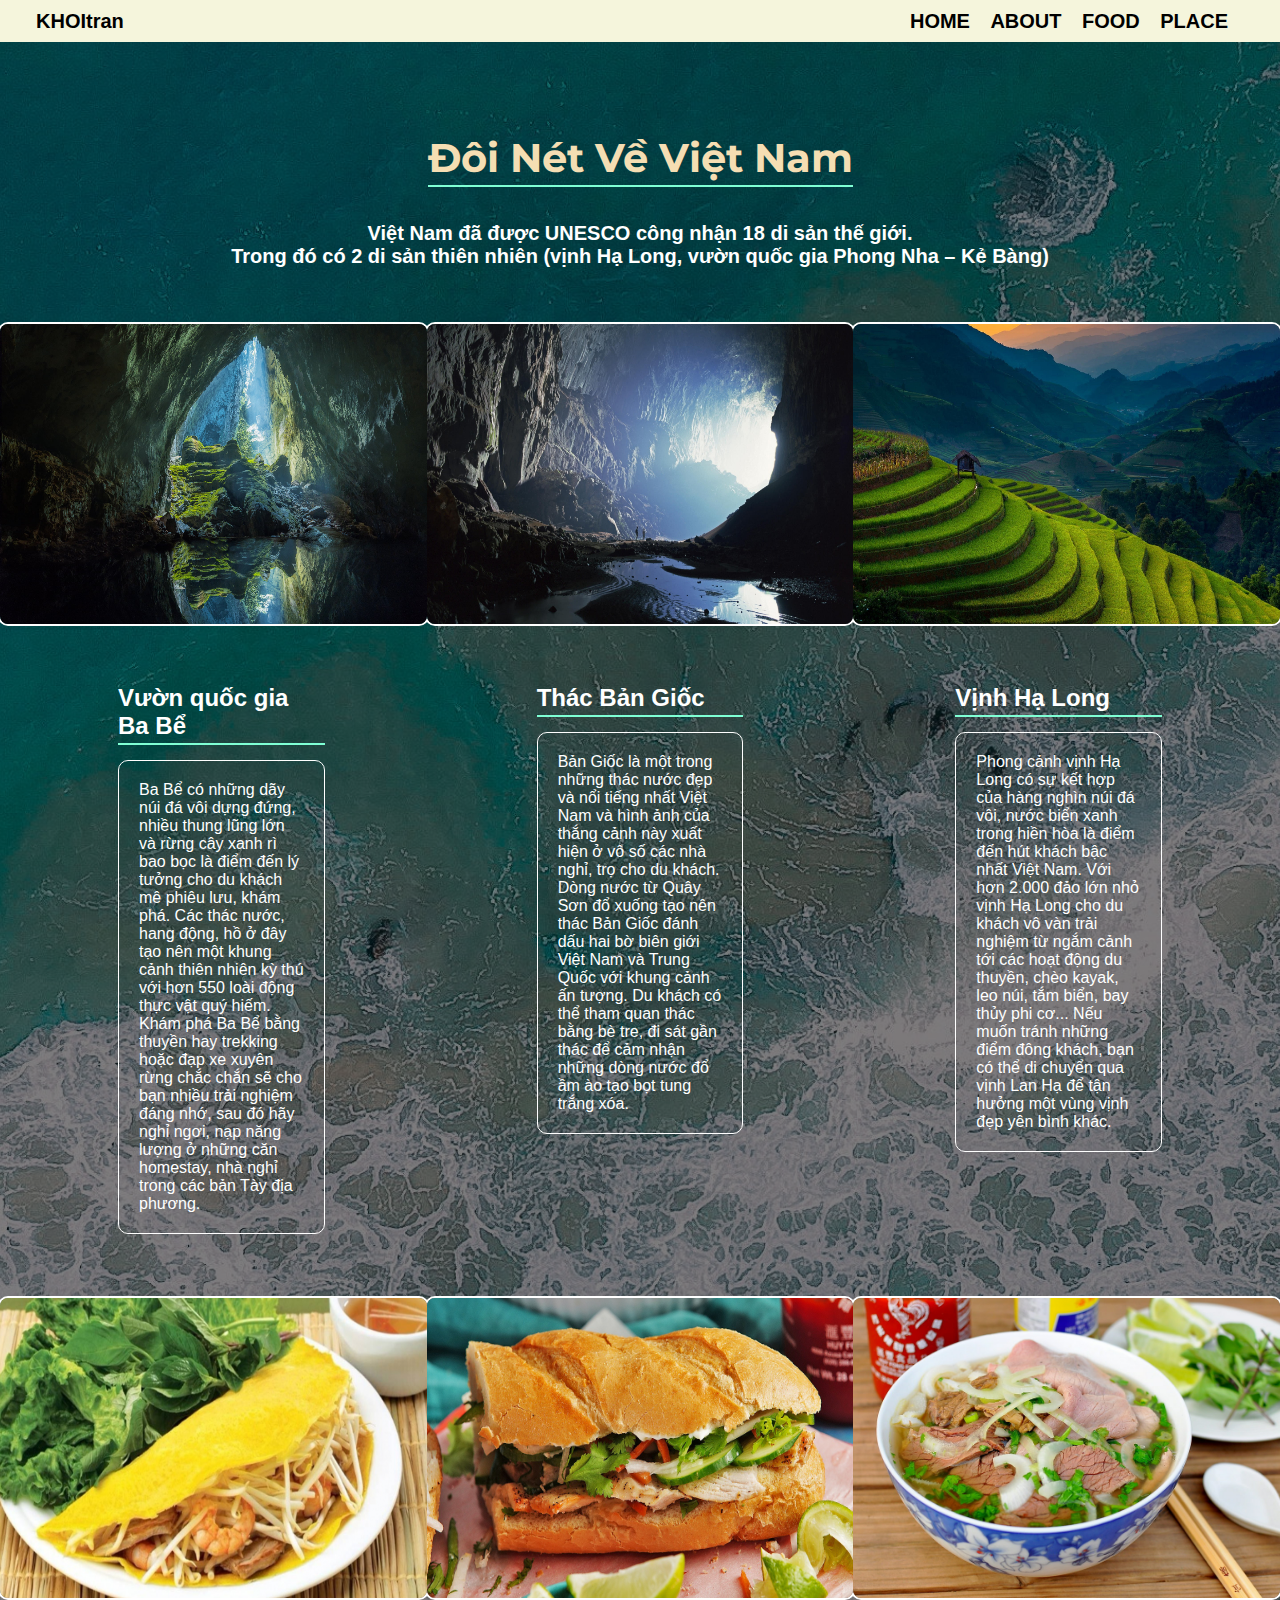
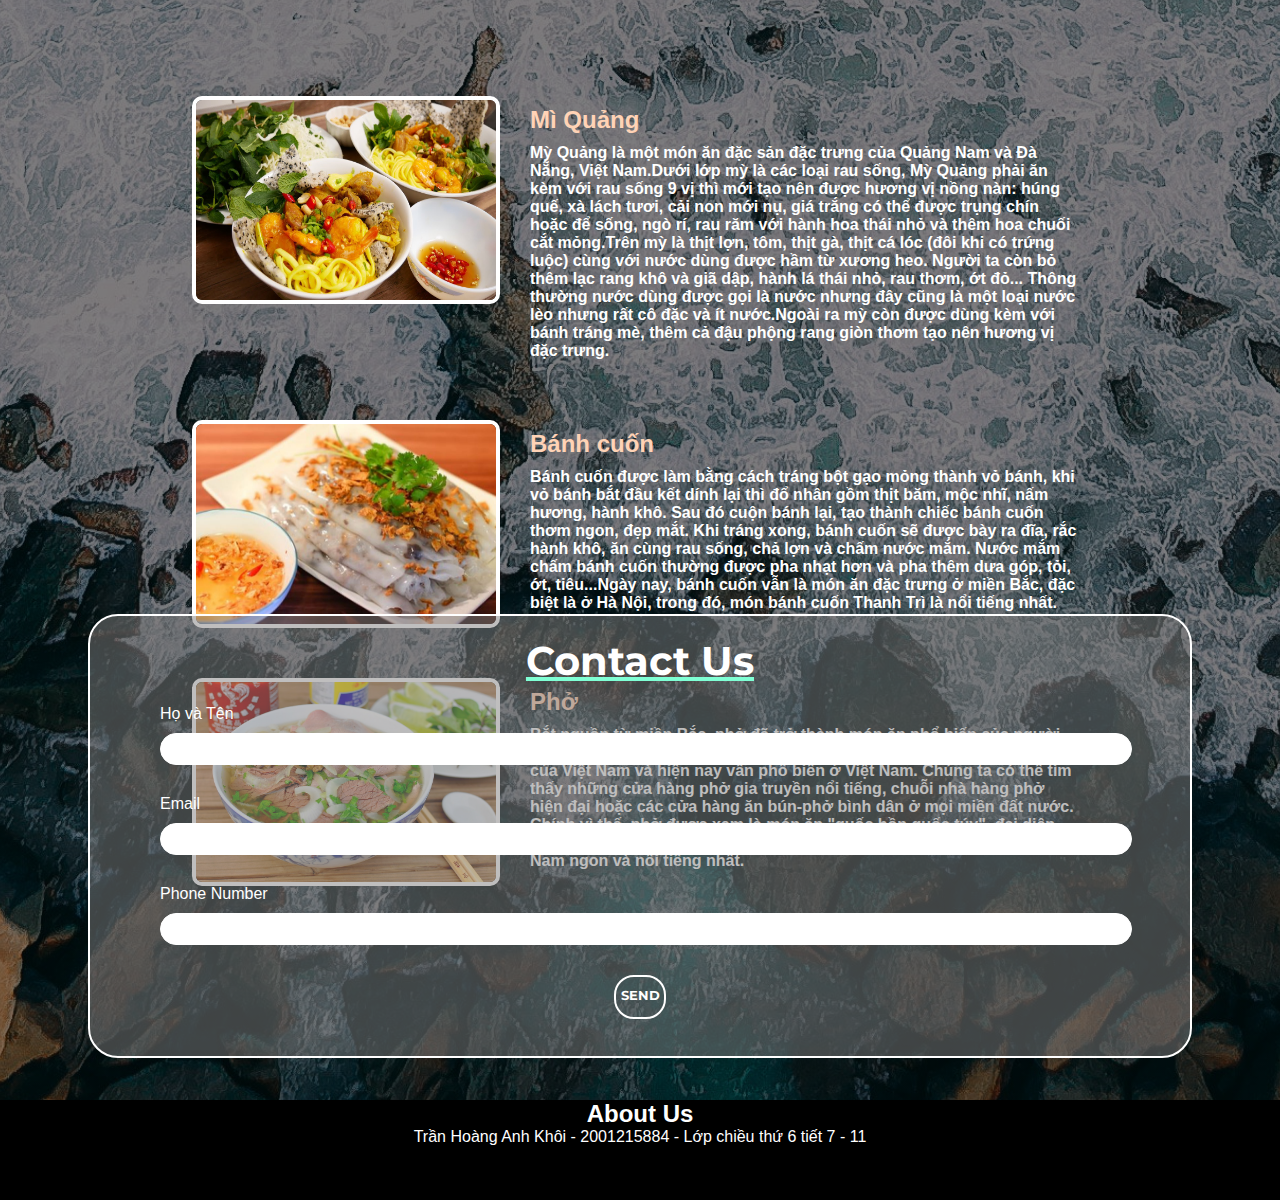
<file: index.html>
<!doctype html>
<html>
<head>
<meta charset="utf-8">
<title>Trang chủ Khôi Trần</title>
	<link rel="stylesheet" href="style.css">
	<meta name="viewport" content="width=device-width, initial-scale=1.0">
</head>
<body>
	<div class="header">
		<ul class="logo-list">
			<li class="logo-item">KHOItran</li>
		</ul>
		<ul class="logo-list">
			<li class="logo-item"><a href="index.html"> HOME</a></li>
			<li class="logo-item"><a href="about.html"> ABOUT</a></li>
			<li class="logo-item"><a href="food.html"> FOOD</a></li>
			<li class="logo-item"><a href="place.html">PLACE</a></li>
		</ul>
	</div>
	<div class="banner">
		<h1 class="banner-item">Đôi Nét Về Việt Nam</h1>
	</div>
	<div class="introduce">
		<p class="introduce-item">Việt Nam đã được UNESCO công nhận 18 di sản thế giới.<br> Trong đó có 2 di sản thiên nhiên (vịnh Hạ Long, vườn quốc gia Phong Nha – Kẻ Bàng)</p>
	</div>
	<div class="slideshow">
			<div class="anh1">
			<img class="anh1-item" src="img/wallpaperflare.com_wallpaper (3).jpg" alt="">
			<img class="anh1-item" src="img/wallpaperflare.com_wallpaper (4).jpg" alt="">
			<img class="anh1-item" src="img/wallpaperflare.com_wallpaper (5).jpg" alt="">
		</div>
		<div class="anh2">
			<img class="anh2-item" src="img/wallpaperflare.com_wallpaper (6).jpg" alt="">
			<img class="anh2-item" src="img/wallpaperflare.com_wallpaper (7).jpg" alt="">
			<img class="anh2-item" src="img/wallpaperflare.com_wallpaper (8).jpg" alt="">
		</div>
		<div class="anh3">
			<img class="anh3-item" src="img/wallpaperflare.com_wallpaper (9).jpg" alt="">
			<img class="anh3-item" src="img/wallpaperflare.com_wallpaper (10).jpg" alt="">
			<img class="anh3-item" src="img/wallpaperflare.com_wallpaper (11).jpg" alt="">
		</div>
		</div>
	<div class="content">
	<div class="content1 item">
		<a href="BaBe.html"><h2>
		Vườn quốc gia Ba Bể
		</h2></a>
		<p><span></span>
			Ba Bể có những dãy núi đá vôi dựng đứng, nhiều thung lũng lớn và rừng cây xanh rì bao bọc là điểm đến lý tưởng cho du khách mê phiêu lưu, khám phá. Các thác nước, hang động, hồ ở đây tạo nên một khung cảnh thiên nhiên kỳ thú với hơn 550 loài động thực vật quý hiếm. Khám phá Ba Bể bằng thuyền hay trekking hoặc đạp xe xuyên rừng chắc chắn sẽ cho bạn nhiều trải nghiệm đáng nhớ, sau đó hãy nghỉ ngơi, nạp năng lượng ở những căn homestay, nhà nghỉ trong các bản Tày địa phương.
		</p>
	</div>
		<div class="content2 item">
		<a href="ThacBanGioc.html"><h2>
		Thác Bản Giốc
		</h2></a>
		<p><span></span>
			Bản Giốc là một trong những thác nước đẹp và nổi tiếng nhất Việt Nam và hình ảnh của thắng cảnh này xuất hiện ở vô số các nhà nghỉ, trọ cho du khách. Dòng nước từ Quây Sơn đổ xuống tạo nên thác Bản Giốc đánh dấu hai bờ biên giới Việt Nam và Trung Quốc với khung cảnh ấn tượng. Du khách có thể tham quan thác bằng bè tre, đi sát gần thác để cảm nhận những dòng nước đổ ầm ào tạo bọt tung trắng xóa.
		</p>
	</div>
		<div class="content3 item">
		<a href="VinhHaLong.html"><h2>
		Vịnh Hạ Long
		</h2></a>
		<p><span></span>
			Phong cảnh vịnh Hạ Long có sự kết hợp của hàng nghìn núi đá vôi, nước biển xanh trong hiền hòa là điểm đến hút khách bậc nhất Việt Nam. Với hơn 2.000 đảo lớn nhỏ vịnh Hạ Long cho du khách vô vàn trải nghiệm từ ngắm cảnh tới các hoạt động du thuyền, chèo kayak, leo núi, tắm biển, bay thủy phi cơ... Nếu muốn tránh những điểm đông khách, bạn có thể di chuyển qua vịnh Lan Hạ để tận hưởng một vùng vịnh đẹp yên bình khác.
		</p>
	</div>
	</div>
	<div class="slideshow2">
			<div class="anhF1">
			<img class="anhF1-item" src="img/banh-xeo-avt-1536054575-126-width640height480_schema_article.jpg" alt="">
			<img class="anhF1-item" src="img/b39e88067b542c08732263f9f91cecca-3-1024x640.jpg" alt="">
			<img class="anhF1-item" src="img/11-1200x676.jpg" alt="">
		</div>
		<div class="anhF2">
			<img class="anhF2-item" src="img/image.jpg" alt="">
			<img class="anhF2-item" src="img/loat-banh-mi-dat-khach-nhat-sai-gon-khach-chi-ca-tram-ngan-dat-ship-bang-taxi-1.jpg" alt="">
			<img class="anhF2-item" src="img/roasted-pork-banh-mi-vietnamese-sandwitch-ddmfs-3X4-0332.jpg" alt="">
		</div>
		<div class="anhF3">
			<img class="anhF3-item" src="img/7174177733-6c0af1a0b2-b-4778-1583317457.jpg" alt="">
			<img class="anhF3-item" src="img/7c697ce06695a6cbff84-min.jpg" alt="">
			<img class="anhF3-item" src="img/775A4810-2275-1623983369-2033-1642396808.jpg" alt="">
		</div>
		</div>
	<div class="textBox">
		<div class="content-text1">
			<img src="img/maxresdefault.jpg" class="content-text1-item">
			<div class="content-font1">
			<div class="noiDung">
				<a href="MiQuang.html"><h2>Mì Quảng</h2></a>
			<p>Mỳ Quảng là một món ăn đặc sản đặc trưng của Quảng Nam và Đà Nẵng, Việt Nam.Dưới lớp mỳ là các loại rau sống, Mỳ Quảng phải ăn kèm với rau sống 9 vị thì mới tạo nên được hương vị nồng nàn: húng quế, xà lách tươi, cải non mới nụ, giá trắng có thể được trụng chín hoặc để sống, ngò rí, rau răm với hành hoa thái nhỏ và thêm hoa chuối cắt mỏng.Trên mỳ là thịt lợn, tôm, thịt gà, thịt cá lóc (đôi khi có trứng luộc) cùng với nước dùng được hầm từ xương heo. Người ta còn bỏ thêm lạc rang khô và giã dập, hành lá thái nhỏ, rau thơm, ớt đỏ... Thông thường nước dùng được gọi là nước nhưng đây cũng là một loại nước lèo nhưng rất cô đặc và ít nước.Ngoài ra mỳ còn được dùng kèm với bánh tráng mè, thêm cả đậu phộng rang giòn thơm tạo nên hương vị đặc trưng.</p></div>
			</div>
		</div>
		<div class="content-text2">
			<img src="img/banh-cuon-thanh-tri-1200x900.jpg" class="content-text2-item">
			<div class="content-font2">
			<a href="BanhCuon.html"><h2>Bánh cuốn</h2></a>
			<p>Bánh cuốn được làm bằng cách tráng bột gạo mỏng thành vỏ bánh, khi vỏ bánh bắt đầu kết dính lại thì đổ nhân gồm thịt băm, mộc nhĩ, nấm hương, hành khô. Sau đó cuộn bánh lại, tạo thành chiếc bánh cuốn thơm ngon, đẹp mắt. Khi tráng xong, bánh cuốn sẽ được bày ra đĩa, rắc hành khô, ăn cùng rau sống, chả lợn và chấm nước mắm. Nước mắm chấm bánh cuốn thường được pha nhạt hơn và pha thêm dưa góp, tỏi, ớt, tiêu...Ngày nay, bánh cuốn vẫn là món ăn đặc trưng ở miền Bắc, đặc biệt là ở Hà Nội, trong đó, món bánh cuốn Thanh Trì là nổi tiếng nhất.</p></div>
		</div>
		<div class="content-text3">
			<img src="img/7174177733-6c0af1a0b2-b-4778-1583317457.jpg" class="content-text3-item">
			<div class="content-font3">
			<a href="Pho.html"><h2>Phở</h2></a>
			<p>Bắt nguồn từ miền Bắc, phở đã trở thành món ăn phổ biến của người Việt thời Đông Dương tới tận bây giờ. Đây là món ăn vô cùng đặc sắc của Việt Nam và hiện nay vẫn phổ biến ở Việt Nam. Chúng ta có thể tìm thấy những cửa hàng phở gia truyền nổi tiếng, chuỗi nhà hàng phở hiện đại hoặc các cửa hàng ăn bún-phở bình dân ở mọi miền đất nước. Chính vì thế, phở được xem là món ăn "quốc hồn quốc túy", đại diện cho ẩm thực Việt Nam và đứng đầu trong top món ăn truyền thống Việt Nam ngon và nổi tiếng nhất.</p></div>
		</div>
	</div>
	<div class="contactMe">
		<div class="caption">Contact Us</div>
		<form action="http://tranvanhung.fitstu.net/hufi/thiet-ke-web/form.php" class="container">
			<div class="information">
				<label>Họ và Tên</label>
				<input type="text" name="HoTen" required>
			</div>
			<div class="information">
				<label>Email</label>
				<input type="email" name="lienHe" required>
			</div>
			<div class="information">
				<label>Phone Number</label>
				<input type="text" name ="phone" required>
			</div>
			<div class="send"><span1></span1>
				 <button type="submit" class="send-item" value="guiForm">send</button>
			</div>
		</form>
	</div>
	<div class="footer">
		<div class="aboutUs">
			<h2>About Us</h2>
			<p>Trần Hoàng Anh Khôi - 2001215884 - Lớp chiều thứ 6 tiết 7 - 11</p>
		</div>
		</div>
</body>
</html>
</file>
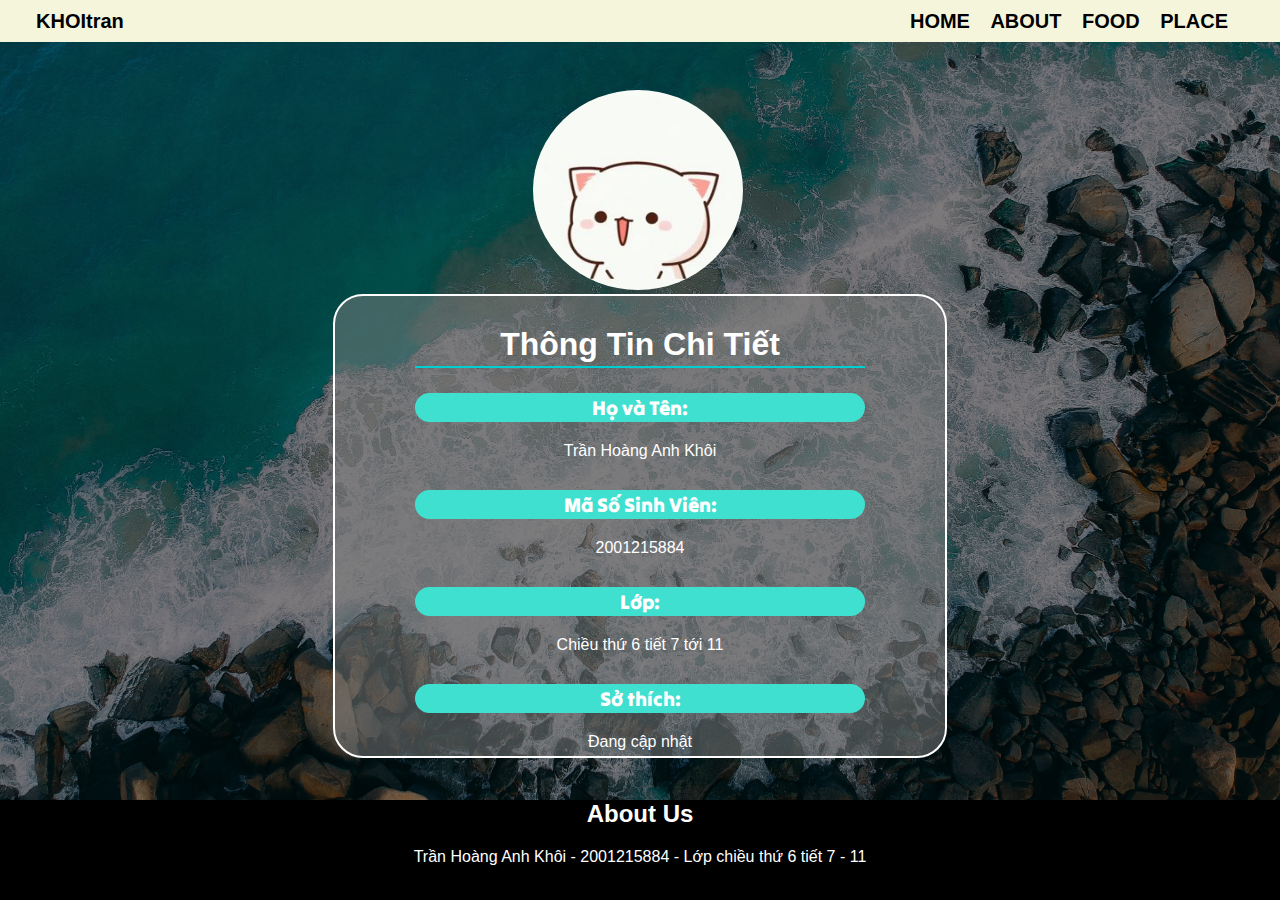
<file: about.html>
<!doctype html>
<html>
<head>
<meta charset="utf-8">
<title>Thông Tin</title>
	<link rel="stylesheet" href="aboutS.css">
</head>

<body>
	<div class="header">
		<ul class="logo-list">
			<li class="logo-item">KHOItran</li>
		</ul>
		<ul class="logo-list">
			<li class="logo-item"><a href="index.html"> HOME</a></li>
			<li class="logo-item"><a href="about.html"> ABOUT</a></li>
			<li class="logo-item"><a href="food.html"> FOOD</a></li>
			<li class="logo-item"><a href="place.html">PLACE</a></li>
		</ul>
	</div>
	<div class="ThongTin">
		<div class="anh">
			<img src="img/6e34f0027ae54a25873e2e07cf0aafb2.jpg">
		</div>
		<div class="ChiTiet">
			<h1 class="tuaDe">Thông Tin Chi Tiết</h1>
			<ul class="ThongTin-List">
				<li class="ThongTin-item">Họ và Tên:</li>
				<p>Trần Hoàng Anh Khôi</p>
				<li class="ThongTin-item">Mã Số Sinh Viên:</li>
				<p>2001215884</p>
				<li class="ThongTin-item">Lớp:</li>
				<p>Chiều thứ 6 tiết 7 tới 11</p>
				<li class="ThongTin-item">Sở thích:</li>
				<p>Đang cập nhật</p>
			</ul>
		</div>
	</div>
	<div class="footer">
		<div class="aboutUs">
			<h2>About Us</h2>
			<p>Trần Hoàng Anh Khôi - 2001215884 - Lớp chiều thứ 6 tiết 7 - 11</p>
		</div>
		</div>
</body>
</html>
</file>
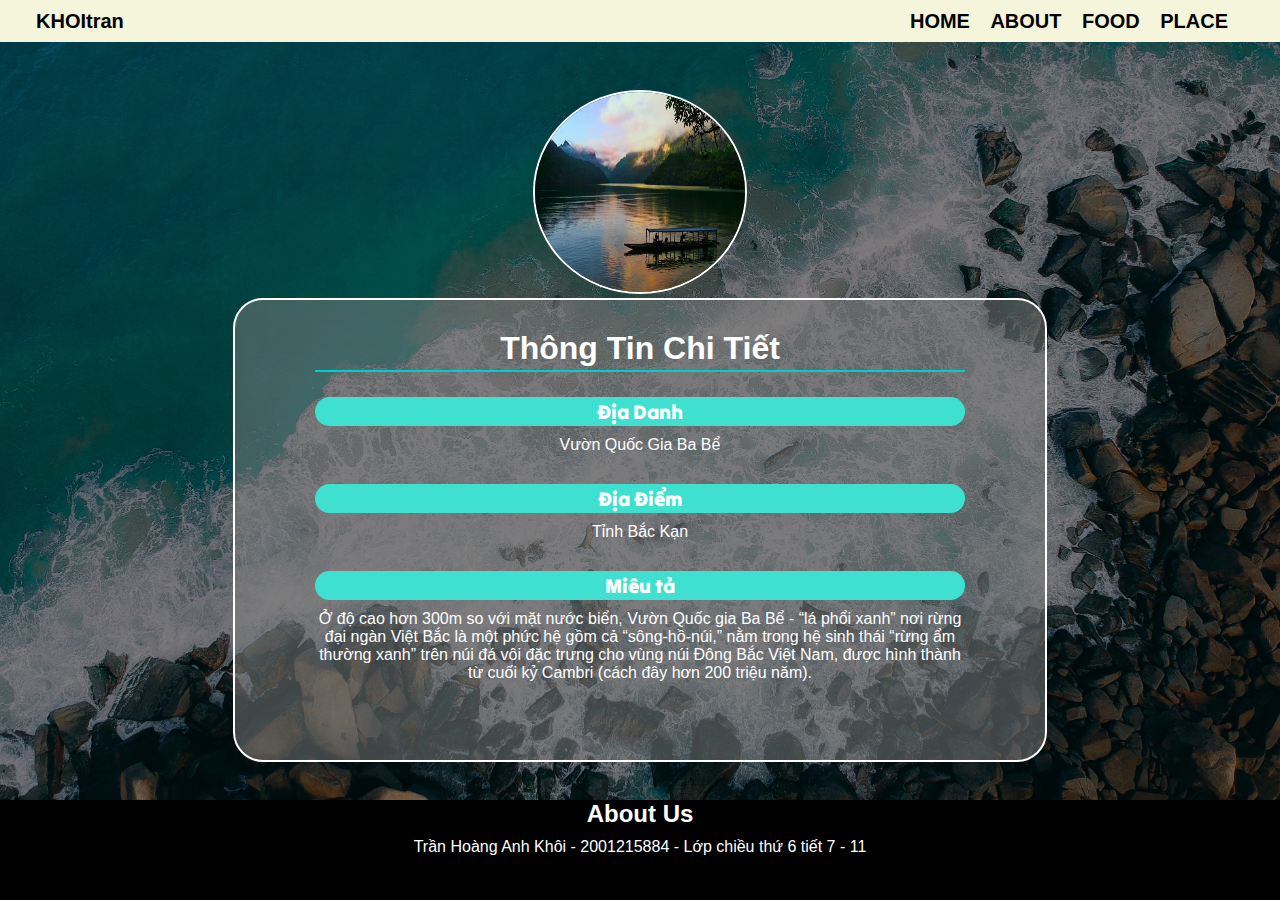
<file: BaBe.html>
<!doctype html>
<html>
<head>
<meta charset="utf-8">
<title>Vườn Quốc Gia Ba Bể</title>
	<link rel="stylesheet" href="BaBeS.css">
</head>

<body>
	<div class="header">
		<ul class="logo-list">
			<li class="logo-item">KHOItran</li>
		</ul>
		<ul class="logo-list">
			<li class="logo-item"><a href="index.html"> HOME</a></li>
			<li class="logo-item"><a href="about.html"> ABOUT</a></li>
			<li class="logo-item"><a href="food.html"> FOOD</a></li>
			<li class="logo-item"><a href="place.html">PLACE</a></li>
		</ul>
	</div>
	<div class="ThongTin">
		<div class="anh">
			<img src="img/39eee751af30032eeece2f48de2de4ba_L.jpg">
		</div>
		<div class="ChiTiet">
			<h1 class="tuaDe">Thông Tin Chi Tiết</h1>
			<ul class="ThongTin-List">
				<li class="ThongTin-item">Địa Danh</li>
				<p>Vườn Quốc Gia Ba Bể</p>
				<li class="ThongTin-item">Địa Điểm</li>
				<p>Tỉnh Bắc Kạn</p>
				<li class="ThongTin-item">Miêu tả</li>
				<p>Ở độ cao hơn 300m so với mặt nước biển, Vườn Quốc gia Ba Bể - “lá phổi xanh” nơi rừng đại ngàn Việt Bắc là một phức hệ gồm cả “sông-hồ-núi,” nằm trong hệ sinh thái “rừng ẩm thường xanh” trên núi đá vôi đặc trưng cho vùng núi Đông Bắc Việt Nam, được hình thành từ cuối kỷ Cambri (cách đây hơn 200 triệu năm).</p>
			</ul>
		</div>
	</div>
	<div class="footer">
		<div class="aboutUs">
			<h2>About Us</h2>
			<p>Trần Hoàng Anh Khôi - 2001215884 - Lớp chiều thứ 6 tiết 7 - 11</p>
		</div>
		</div>
</body>
</html>
</file>
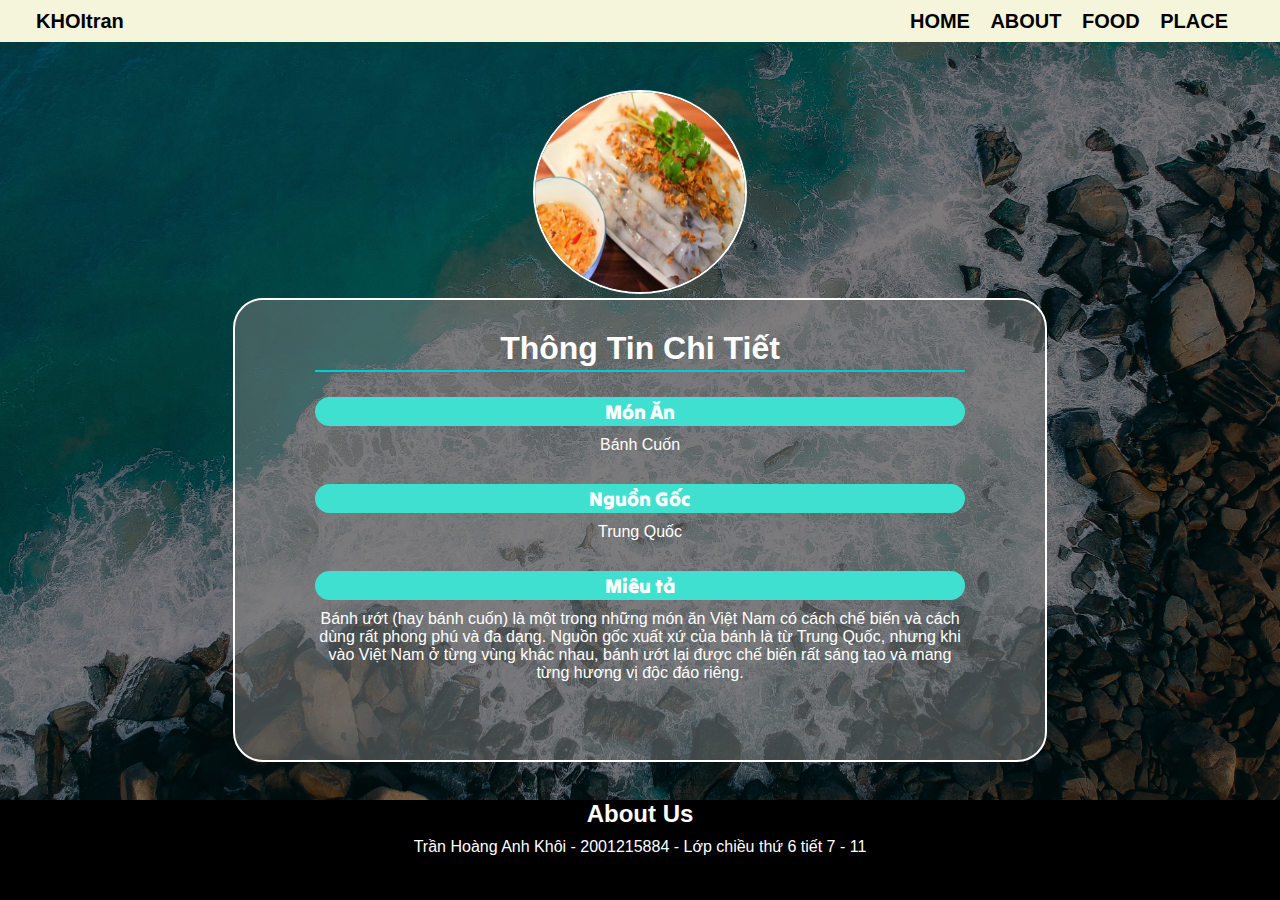
<file: BanhCuon.html>
<!doctype html>
<html>
<head>
<meta charset="utf-8">
<title>Bánh Cuốn</title>
	<link rel="stylesheet" href="BanCuonS.css">
</head>

<body>
	<div class="header">
		<ul class="logo-list">
			<li class="logo-item">KHOItran</li>
		</ul>
		<ul class="logo-list">
			<li class="logo-item"><a href="index.html"> HOME</a></li>
			<li class="logo-item"><a href="about.html"> ABOUT</a></li>
			<li class="logo-item"><a href="food.html"> FOOD</a></li>
			<li class="logo-item"><a href="place.html">PLACE</a></li>
		</ul>
	</div>
	<div class="ThongTin">
		<div class="anh">
			<img src="img/banh-cuon-thanh-tri-1200x900.jpg">
		</div>
		<div class="ChiTiet">
			<h1 class="tuaDe">Thông Tin Chi Tiết</h1>
			<ul class="ThongTin-List">
				<li class="ThongTin-item">Món Ăn</li>
				<p>Bánh Cuốn</p>
				<li class="ThongTin-item">Nguồn Gốc</li>
				<p>Trung Quốc</p>
				<li class="ThongTin-item">Miêu tả</li>
				<p>Bánh ướt (hay bánh cuốn) là một trong những món ăn Việt Nam có cách chế biến và cách dùng rất phong phú và đa dạng. Nguồn gốc xuất xứ của bánh là từ Trung Quốc, nhưng khi vào Việt Nam ở từng vùng khác nhau, bánh ướt lại được chế biến rất sáng tạo và mang từng hương vị độc đáo riêng.

</p>
			</ul>
		</div>
	</div>
	<div class="footer">
		<div class="aboutUs">
			<h2>About Us</h2>
			<p>Trần Hoàng Anh Khôi - 2001215884 - Lớp chiều thứ 6 tiết 7 - 11</p>
		</div>
		</div>
</body>
</html>
</file>
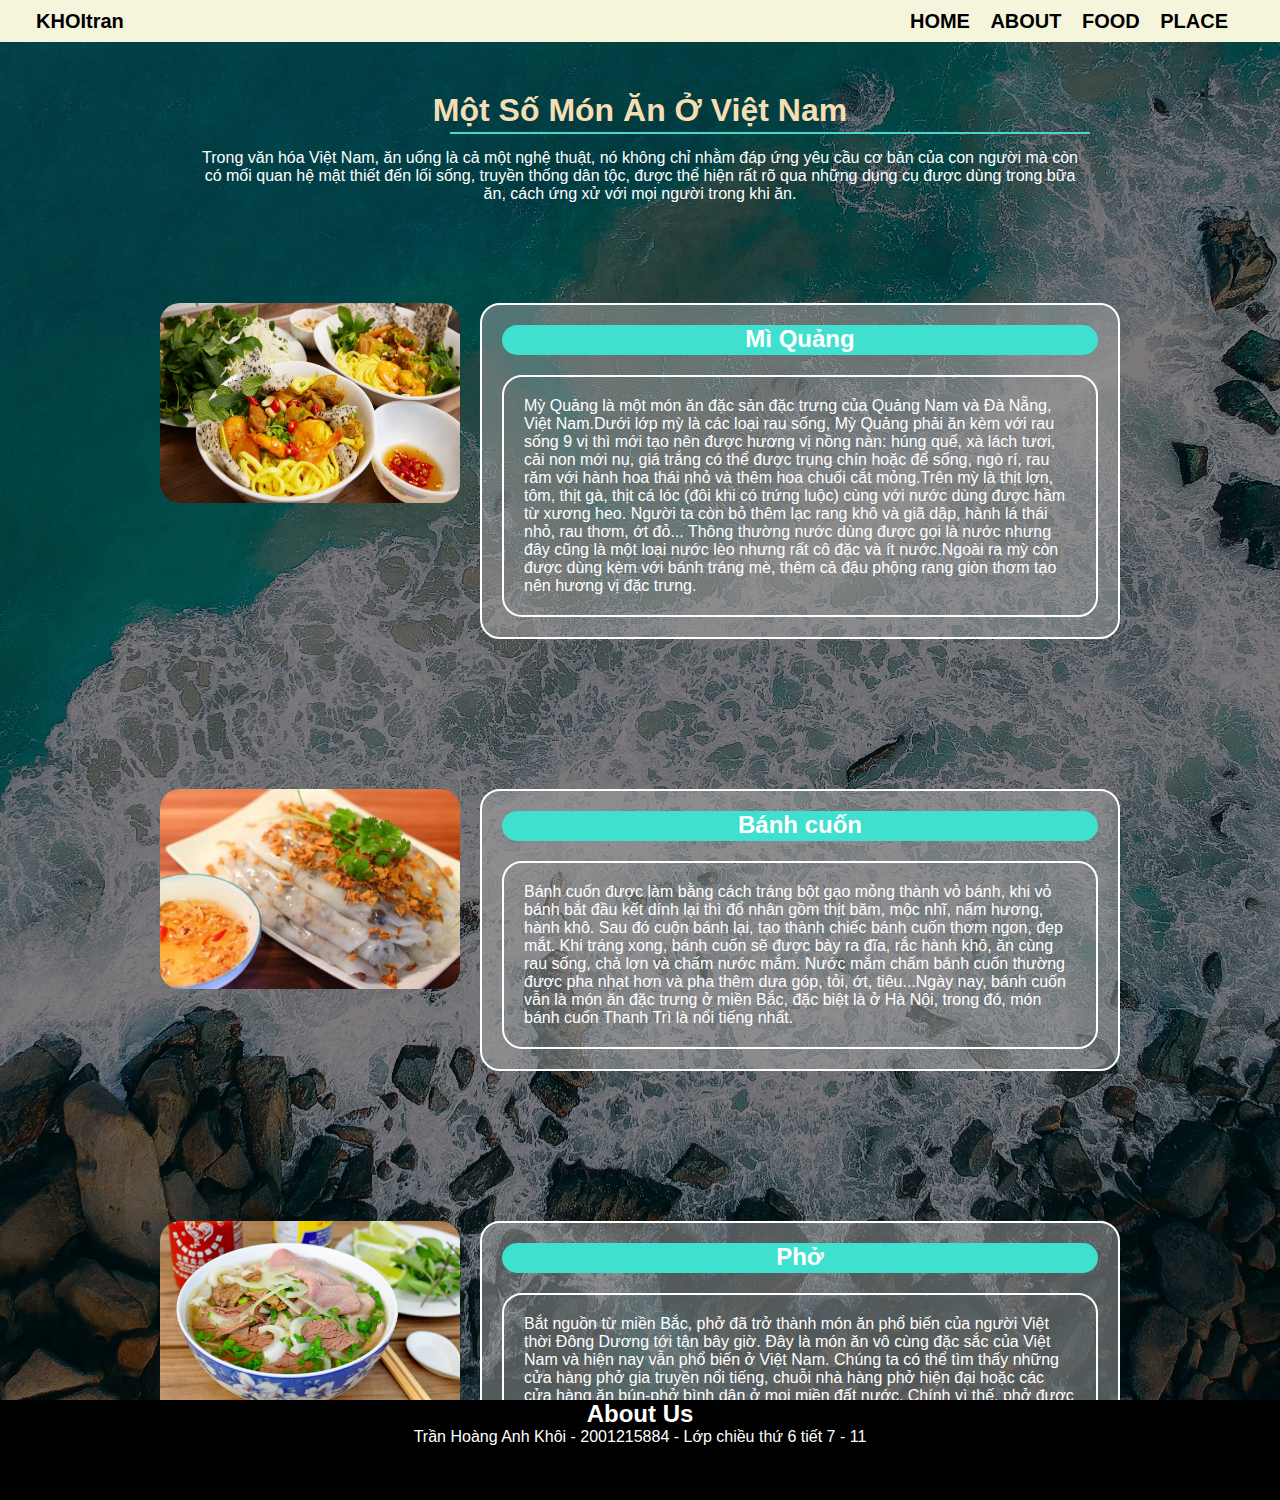
<file: food.html>
<!doctype html>
<html>
<head>
<meta charset="utf-8">
<title>Ẩm Thực</title>
	<link rel="stylesheet" href="foodS.css">
</head>

<body>
	<div class="header">
		<ul class="logo-list">
			<li class="logo-item">KHOItran</li>
		</ul>
		<ul class="logo-list">
			<li class="logo-item"><a href="index.html"> HOME</a></li>
			<li class="logo-item"><a href="about.html"> ABOUT</a></li>
			<li class="logo-item"><a href="food.html"> FOOD</a></li>
			<li class="logo-item"><a href="place.html">PLACE</a></li>
		</ul>
	</div>
	<div class="tuaDe">
		<h1>Một Số Món Ăn Ở Việt Nam</h1>
		<p>Trong văn hóa Việt Nam, ăn uống là cả một nghệ thuật, nó không chỉ nhằm đáp ứng yêu cầu cơ bản của con người mà còn có mối quan hệ mật thiết đến lối sống, truyền thống dân tộc, được thể hiện rất rõ qua những dụng cụ được dùng trong bữa ăn, cách ứng xử với mọi người trong khi ăn. </p>
	</div>
	<div class="textBox">
		<div class="content-text1">
			<img src="img/maxresdefault.jpg" class="content-text1-item">
			<div class="content-font1">
				<h2>Mì Quảng</h2>
			<p><span></span>Mỳ Quảng là một món ăn đặc sản đặc trưng của Quảng Nam và Đà Nẵng, Việt Nam.Dưới lớp mỳ là các loại rau sống, Mỳ Quảng phải ăn kèm với rau sống 9 vị thì mới tạo nên được hương vị nồng nàn: húng quế, xà lách tươi, cải non mới nụ, giá trắng có thể được trụng chín hoặc để sống, ngò rí, rau răm với hành hoa thái nhỏ và thêm hoa chuối cắt mỏng.Trên mỳ là thịt lợn, tôm, thịt gà, thịt cá lóc (đôi khi có trứng luộc) cùng với nước dùng được hầm từ xương heo. Người ta còn bỏ thêm lạc rang khô và giã dập, hành lá thái nhỏ, rau thơm, ớt đỏ... Thông thường nước dùng được gọi là nước nhưng đây cũng là một loại nước lèo nhưng rất cô đặc và ít nước.Ngoài ra mỳ còn được dùng kèm với bánh tráng mè, thêm cả đậu phộng rang giòn thơm tạo nên hương vị đặc trưng.</p></div>
		</div>
		<div class="content-text2">
			<img src="img/banh-cuon-thanh-tri-1200x900.jpg" class="content-text2-item">
			<div class="content-font2">
			<h2>Bánh cuốn</h2>
			<p><span></span>Bánh cuốn được làm bằng cách tráng bột gạo mỏng thành vỏ bánh, khi vỏ bánh bắt đầu kết dính lại thì đổ nhân gồm thịt băm, mộc nhĩ, nấm hương, hành khô. Sau đó cuộn bánh lại, tạo thành chiếc bánh cuốn thơm ngon, đẹp mắt. Khi tráng xong, bánh cuốn sẽ được bày ra đĩa, rắc hành khô, ăn cùng rau sống, chả lợn và chấm nước mắm. Nước mắm chấm bánh cuốn thường được pha nhạt hơn và pha thêm dưa góp, tỏi, ớt, tiêu...Ngày nay, bánh cuốn vẫn là món ăn đặc trưng ở miền Bắc, đặc biệt là ở Hà Nội, trong đó, món bánh cuốn Thanh Trì là nổi tiếng nhất.</p></div>
		</div>
		<div class="content-text3">
			<img src="img/7174177733-6c0af1a0b2-b-4778-1583317457.jpg" class="content-text3-item">
			<div class="content-font3">
			<h2>Phở</h2>
			<p><span></span>Bắt nguồn từ miền Bắc, phở đã trở thành món ăn phổ biến của người Việt thời Đông Dương tới tận bây giờ. Đây là món ăn vô cùng đặc sắc của Việt Nam và hiện nay vẫn phổ biến ở Việt Nam. Chúng ta có thể tìm thấy những cửa hàng phở gia truyền nổi tiếng, chuỗi nhà hàng phở hiện đại hoặc các cửa hàng ăn bún-phở bình dân ở mọi miền đất nước. Chính vì thế, phở được xem là món ăn "quốc hồn quốc túy", đại diện cho ẩm thực Việt Nam và đứng đầu trong top món ăn truyền thống Việt Nam ngon và nổi tiếng nhất.</p></div>
		</div>
	</div>
	<div class="footer">
		<div class="aboutUs">
			<h2>About Us</h2>
			<p>Trần Hoàng Anh Khôi - 2001215884 - Lớp chiều thứ 6 tiết 7 - 11</p>
		</div>
		</div>
</body>
</html>
</file>
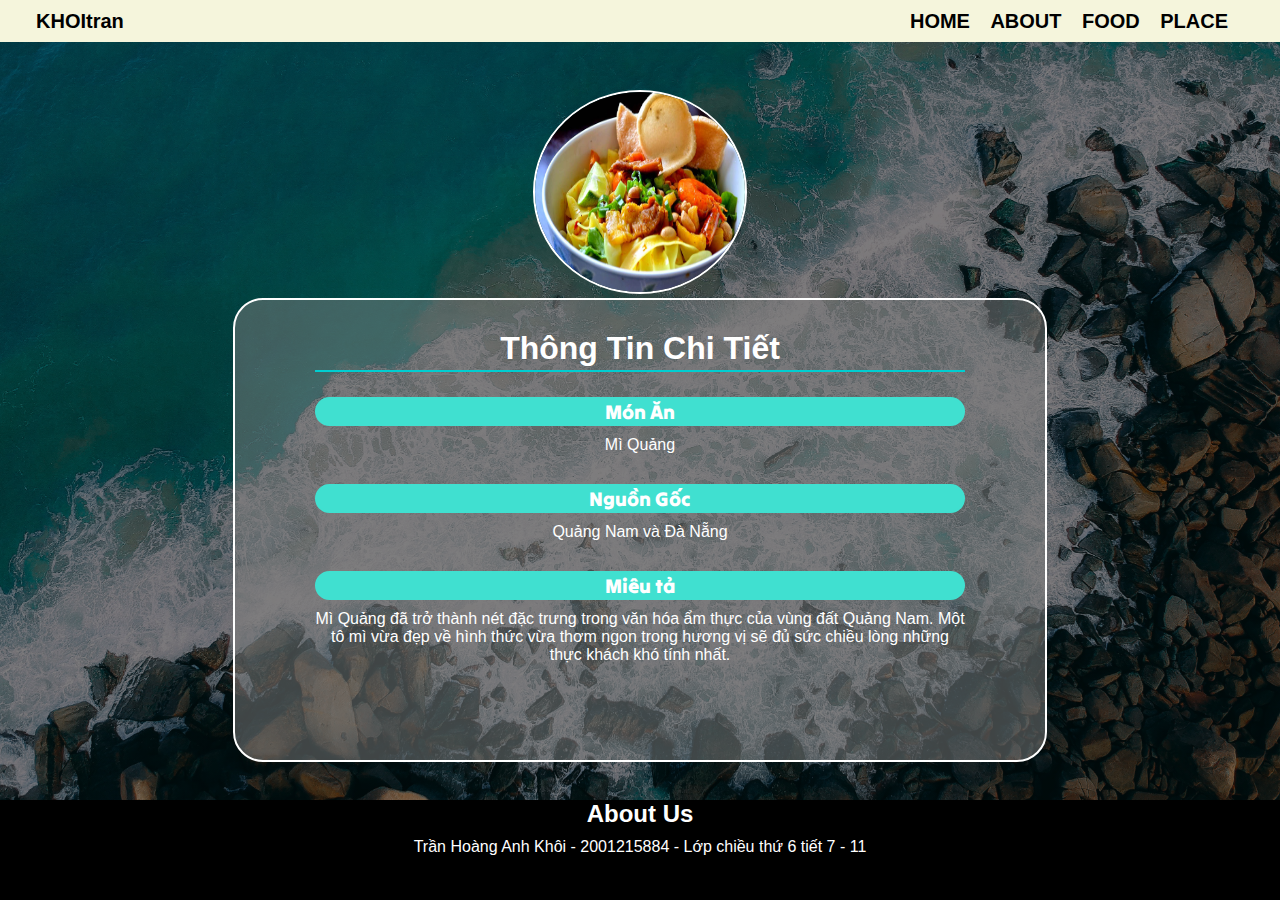
<file: MiQuang.html>
<!doctype html>
<html>
<head>
<meta charset="utf-8">
<title>Mì Quãng</title>
	<link rel="stylesheet" href="MiQuangS.css">
</head>

<body>
	<div class="header">
		<ul class="logo-list">
			<li class="logo-item">KHOItran</li>
		</ul>
		<ul class="logo-list">
			<li class="logo-item"><a href="index.html"> HOME</a></li>
			<li class="logo-item"><a href="about.html"> ABOUT</a></li>
			<li class="logo-item"><a href="food.html"> FOOD</a></li>
			<li class="logo-item"><a href="place.html">PLACE</a></li>
		</ul>
	</div>
	<div class="ThongTin">
		<div class="anh">
			<img src="img/27521-mi-quang-da-nang.jpg">
		</div>
		<div class="ChiTiet">
			<h1 class="tuaDe">Thông Tin Chi Tiết</h1>
			<ul class="ThongTin-List">
				<li class="ThongTin-item">Món Ăn</li>
				<p>Mì Quảng</p>
				<li class="ThongTin-item">Nguồn Gốc</li>
				<p>Quảng Nam và Đà Nẵng</p>
				<li class="ThongTin-item">Miêu tả</li>
				<p>Mì Quảng đã trở thành nét đặc trưng trong văn hóa ẩm thực của vùng đất Quảng Nam. Một tô mì vừa đẹp về hình thức vừa thơm ngon trong hương vị sẽ đủ sức chiều lòng những thực khách khó tính nhất.

</p>
			</ul>
		</div>
	</div>
	<div class="footer">
		<div class="aboutUs">
			<h2>About Us</h2>
			<p>Trần Hoàng Anh Khôi - 2001215884 - Lớp chiều thứ 6 tiết 7 - 11</p>
		</div>
		</div>
</body>
</html>
</file>
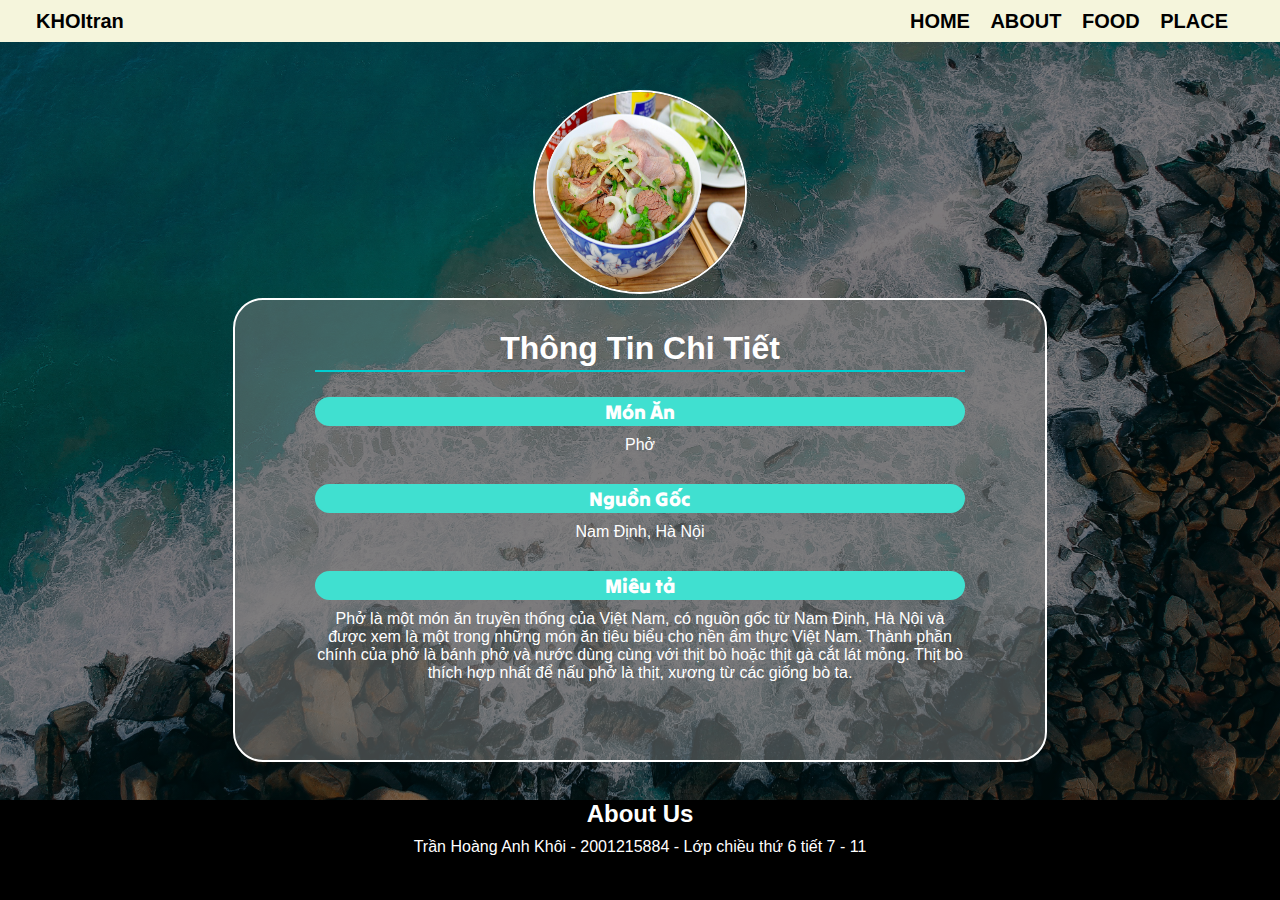
<file: Pho.html>
<!doctype html>
<html>
<head>
<meta charset="utf-8">
<title>Phở</title>
	<link rel="stylesheet" href="PhoS.css">
</head>

<body>
	<div class="header">
		<ul class="logo-list">
			<li class="logo-item">KHOItran</li>
		</ul>
		<ul class="logo-list">
			<li class="logo-item"><a href="index.html"> HOME</a></li>
			<li class="logo-item"><a href="about.html"> ABOUT</a></li>
			<li class="logo-item"><a href="food.html"> FOOD</a></li>
			<li class="logo-item"><a href="place.html">PLACE</a></li>
		</ul>
	</div>
	<div class="ThongTin">
		<div class="anh">
			<img src="img/7174177733-6c0af1a0b2-b-4778-1583317457.jpg">
		</div>
		<div class="ChiTiet">
			<h1 class="tuaDe">Thông Tin Chi Tiết</h1>
			<ul class="ThongTin-List">
				<li class="ThongTin-item">Món Ăn</li>
				<p>Phở</p>
				<li class="ThongTin-item">Nguồn Gốc</li>
				<p>Nam Định, Hà Nội</p>
				<li class="ThongTin-item">Miêu tả</li>
				<p>Phở là một món ăn truyền thống của Việt Nam, có nguồn gốc từ Nam Định, Hà Nội và được xem là một trong những món ăn tiêu biểu cho nền ẩm thực Việt Nam. Thành phần chính của phở là bánh phở và nước dùng cùng với thịt bò hoặc thịt gà cắt lát mỏng. Thịt bò thích hợp nhất để nấu phở là thịt, xương từ các giống bò ta.

</p>
			</ul>
		</div>
	</div>
	<div class="footer">
		<div class="aboutUs">
			<h2>About Us</h2>
			<p>Trần Hoàng Anh Khôi - 2001215884 - Lớp chiều thứ 6 tiết 7 - 11</p>
		</div>
		</div>
</body>
</html>
</file>
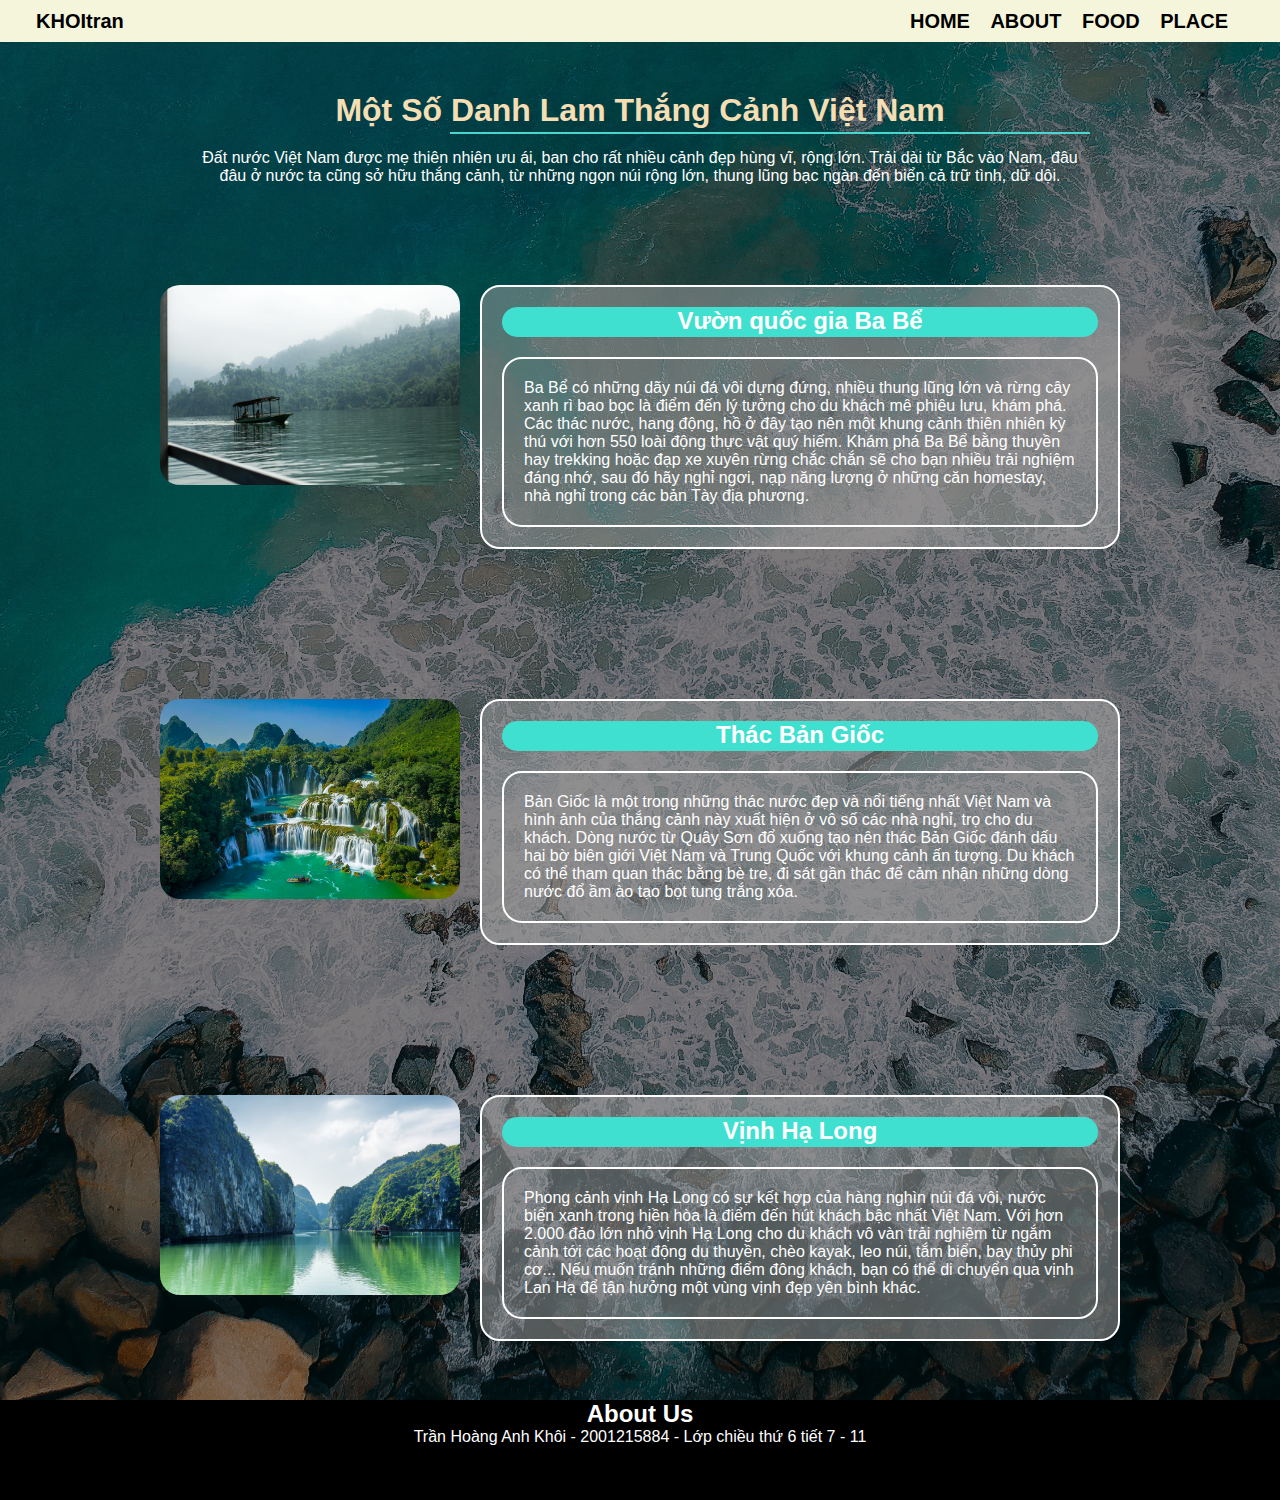
<file: place.html>
<!doctype html>
<html>
<head>
<meta charset="utf-8">
<title>Địa Danh</title>
	<link rel="stylesheet" href="placeS.css">
</head>

<body>
	<div class="header">
		<ul class="logo-list">
			<li class="logo-item">KHOItran</li>
		</ul>
		<ul class="logo-list">
			<li class="logo-item"><a href="index.html"> HOME</a></li>
			<li class="logo-item"><a href="about.html"> ABOUT</a></li>
			<li class="logo-item"><a href="food.html"> FOOD</a></li>
			<li class="logo-item"><a href="place.html">PLACE</a></li>
		</ul>
	</div>
	<div class="tuaDe">
		<h1>Một Số Danh Lam Thắng Cảnh Việt Nam</h1>
		<p>Đất nước Việt Nam được mẹ thiên nhiên ưu ái, ban cho rất nhiều cảnh đẹp hùng vĩ, rộng lớn. Trải dài từ Bắc vào Nam, đâu đâu ở nước ta cũng sở hữu thắng cảnh, từ những ngọn núi rộng lớn, thung lũng bạc ngàn đến biển cả trữ tình, dữ dội.</p>
	</div>
	<div class="textBox">
		<div class="content-text1">
			<img src="img/wallpaperflare.com_wallpaper (12).jpg" class="content-text1-item">
			<div class="content-font1">
				<h2>Vườn quốc gia Ba Bể</h2>
			<p><span></span>Ba Bể có những dãy núi đá vôi dựng đứng, nhiều thung lũng lớn và rừng cây xanh rì bao bọc là điểm đến lý tưởng cho du khách mê phiêu lưu, khám phá. Các thác nước, hang động, hồ ở đây tạo nên một khung cảnh thiên nhiên kỳ thú với hơn 550 loài động thực vật quý hiếm. Khám phá Ba Bể bằng thuyền hay trekking hoặc đạp xe xuyên rừng chắc chắn sẽ cho bạn nhiều trải nghiệm đáng nhớ, sau đó hãy nghỉ ngơi, nạp năng lượng ở những căn homestay, nhà nghỉ trong các bản Tày địa phương.</p></div>
		</div>
		<div class="content-text2">
			<img src="img/tha-c-ba-n-gio-c-vnexpress-5-1570193128.jpg" class="content-text2-item">
			<div class="content-font2">
			<h2>Thác Bản Giốc</h2>
			<p><span></span>Bản Giốc là một trong những thác nước đẹp và nổi tiếng nhất Việt Nam và hình ảnh của thắng cảnh này xuất hiện ở vô số các nhà nghỉ, trọ cho du khách. Dòng nước từ Quây Sơn đổ xuống tạo nên thác Bản Giốc đánh dấu hai bờ biên giới Việt Nam và Trung Quốc với khung cảnh ấn tượng. Du khách có thể tham quan thác bằng bè tre, đi sát gần thác để cảm nhận những dòng nước đổ ầm ào tạo bọt tung trắng xóa.</p></div>
		</div>
		<div class="content-text3">
			<img src="img/wallpaperflare.com_wallpaper (13).jpg" class="content-text3-item">
			<div class="content-font3">
			<h2>Vịnh Hạ Long</h2>
			<p><span></span>Phong cảnh vịnh Hạ Long có sự kết hợp của hàng nghìn núi đá vôi, nước biển xanh trong hiền hòa là điểm đến hút khách bậc nhất Việt Nam. Với hơn 2.000 đảo lớn nhỏ vịnh Hạ Long cho du khách vô vàn trải nghiệm từ ngắm cảnh tới các hoạt động du thuyền, chèo kayak, leo núi, tắm biển, bay thủy phi cơ... Nếu muốn tránh những điểm đông khách, bạn có thể di chuyển qua vịnh Lan Hạ để tận hưởng một vùng vịnh đẹp yên bình khác.</p></div>
		</div>
	</div>
	<div class="footer">
		<div class="aboutUs">
			<h2>About Us</h2>
			<p>Trần Hoàng Anh Khôi - 2001215884 - Lớp chiều thứ 6 tiết 7 - 11</p>
		</div>
		</div>
</body>
</html>
</file>
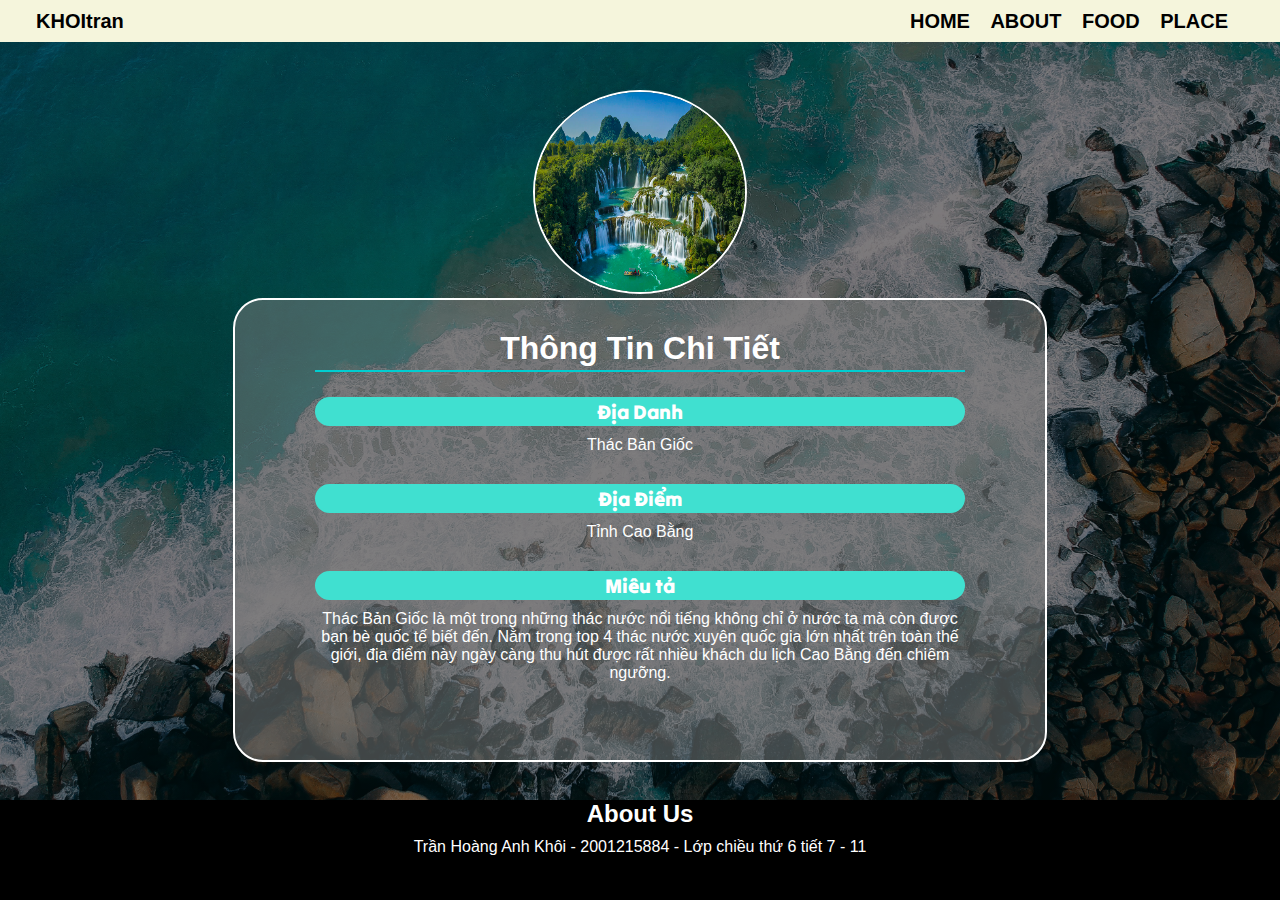
<file: ThacBanGioc.html>
<!doctype html>
<html>
<head>
<meta charset="utf-8">
<title>Thác Bản Giốc</title>
	<link rel="stylesheet" href="ThacBanGiocS.css">
</head>

<body>
	<div class="header">
		<ul class="logo-list">
			<li class="logo-item">KHOItran</li>
		</ul>
		<ul class="logo-list">
			<li class="logo-item"><a href="index.html"> HOME</a></li>
			<li class="logo-item"><a href="about.html"> ABOUT</a></li>
			<li class="logo-item"><a href="food.html"> FOOD</a></li>
			<li class="logo-item"><a href="place.html">PLACE</a></li>
		</ul>
	</div>
	<div class="ThongTin">
		<div class="anh">
			<img src="img/tha-c-ba-n-gio-c-vnexpress-5-1570193128.jpg">
		</div>
		<div class="ChiTiet">
			<h1 class="tuaDe">Thông Tin Chi Tiết</h1>
			<ul class="ThongTin-List">
				<li class="ThongTin-item">Địa Danh</li>
				<p>Thác Bản Giốc</p>
				<li class="ThongTin-item">Địa Điểm</li>
				<p>Tỉnh Cao Bằng</p>
				<li class="ThongTin-item">Miêu tả</li>
				<p>Thác Bản Giốc là một trong những thác nước nổi tiếng không chỉ ở nước ta mà còn được bạn bè quốc tế biết đến. Nằm trong top 4 thác nước xuyên quốc gia lớn nhất trên toàn thế giới, địa điểm này ngày càng thu hút được rất nhiều khách du lịch Cao Bằng đến chiêm ngưỡng.</p>
			</ul>
		</div>
	</div>
	<div class="footer">
		<div class="aboutUs">
			<h2>About Us</h2>
			<p>Trần Hoàng Anh Khôi - 2001215884 - Lớp chiều thứ 6 tiết 7 - 11</p>
		</div>
		</div>
</body>
</html>
</file>
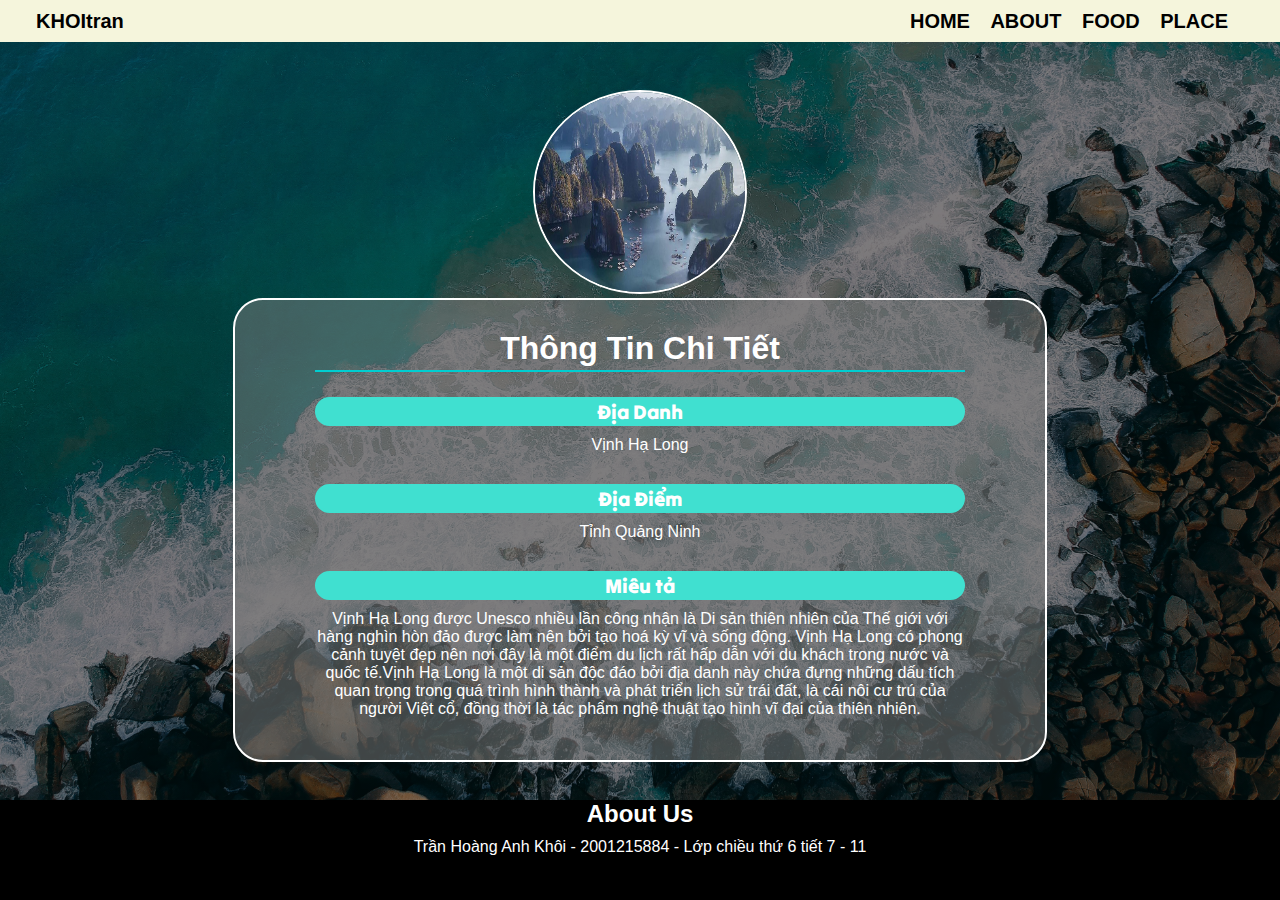
<file: VinhHaLong.html>
<!doctype html>
<html>
<head>
<meta charset="utf-8">
<title>Vịnh Hạ Long</title>
	<link rel="stylesheet" href="VinhHaLongS.css">
</head>

<body>
	<div class="header">
		<ul class="logo-list">
			<li class="logo-item">KHOItran</li>
		</ul>
		<ul class="logo-list">
			<li class="logo-item"><a href="index.html"> HOME</a></li>
			<li class="logo-item"><a href="about.html"> ABOUT</a></li>
			<li class="logo-item"><a href="food.html"> FOOD</a></li>
			<li class="logo-item"><a href="place.html">PLACE</a></li>
		</ul>
	</div>
	<div class="ThongTin">
		<div class="anh">
			<img src="img/119218817662774954346470407058-1806-5581-1647597051.jpg">
		</div>
		<div class="ChiTiet">
			<h1 class="tuaDe">Thông Tin Chi Tiết</h1>
			<ul class="ThongTin-List">
				<li class="ThongTin-item">Địa Danh</li>
				<p>Vịnh Hạ Long</p>
				<li class="ThongTin-item">Địa Điểm</li>
				<p>Tỉnh Quảng Ninh</p>
				<li class="ThongTin-item">Miêu tả</li>
				<p>Vịnh Hạ Long được Unesco nhiều lần công nhận là Di sản thiên nhiên của Thế giới với hàng nghìn hòn đảo được làm nên bởi tạo hoá kỳ vĩ và sống động. Vịnh Hạ Long có phong cảnh tuyệt đẹp nên nơi đây là một điểm du lịch rất hấp dẫn với du khách trong nước và quốc tế.Vịnh Hạ Long là một di sản độc đáo bởi địa danh này chứa đựng những dấu tích quan trọng trong quá trình hình thành và phát triển lịch sử trái đất, là cái nôi cư trú của người Việt cổ, đồng thời là tác phẩm nghệ thuật tạo hình vĩ đại của thiên nhiên.

</p>
			</ul>
		</div>
	</div>
	<div class="footer">
		<div class="aboutUs">
			<h2>About Us</h2>
			<p>Trần Hoàng Anh Khôi - 2001215884 - Lớp chiều thứ 6 tiết 7 - 11</p>
		</div>
		</div>
</body>
</html>
</file>
<file: style.css>
/* CSS Document */
@import url('https://fonts.googleapis.com/css2?family=Montserrat:ital,wght@0,100;0,200;0,300;0,400;0,500;0,600;0,700;0,800;0,900;1,100;1,200;1,300;1,400;1,500;1,600;1,700;1,800;1,900&family=Poppins:ital,wght@0,100;0,200;0,300;0,400;0,500;0,600;0,700;0,800;0,900;1,100;1,200;1,300;1,400;1,500;1,600;1,700;1,800;1,900&family=Tilt+Warp&display=swap');
@import url('https://fonts.googleapis.com/css?family=Poppins');

*{
	padding: 0;
	margin: 0;
	font-family: 'Montserrat Medium',sans-serif;
	max-width: 100%;
}
body
{
	width: 100%;
	height: 2800px;
	background-image: linear-gradient(rgba(0,0,0,0.5),rgba(0,0,0,0.5)),url("img/pexels-pok-rie-2049422.jpg");
	background-size: cover;
	background-position: center;
	background-repeat: no-repeat;
	position: relative;
}
a
{
	text-decoration: none;
	color: white;
}
.header
{
	width: 100%;
	min-height: 42px;
	background-color:beige;
	display: flex;
	justify-content: space-between;
}
.logo-list
{
	padding-left: 0;
	margin: auto 36px;
}
.logo-item
{
	position: relative;
	color: black;
	font-family:'Poppins Light',sans-serif;
	list-style: none;
	margin-right: 16px;
	display: inline-block;
	transition: color 0.5s ease-in-out;
	cursor: pointer;	
	font-weight: bold;
	font-size: 20px;
}
.logo-item a
{
	text-decoration: none;
	color: black;
	font-family:'Poppins Light',sans-serif;
	transition: color 0.5s ease-in-out;
}
.logo-item:hover
{
	color: tomato;
}
.logo-item a:hover{
	color: tomato;
}
.logo-item::after
{
	position: absolute;
	content: "";
	background-color: black;
	width: 100%;
	height: 2px;
	bottom: -5px;
	left: 0;
	transform: scaleX(0);
	transform-origin: center;
	transition: transform 1s ease-in-out;
}
.logo-item:hover::after
{
	transform: scaleX(1);
}
.banner
{
	display: flex;
	max-width: 800px;
	height: 230px;
	margin: auto;
}
.banner-item
{
	text-shadow: none;
	position: relative;
	color: wheat;
	font-family: 'Montserrat',sans-serif;
	font-weight: bold;
	font-size: 40px;
	margin: auto;
	transition: text-shadow 1s ease-out;
}
.banner-item:hover{
	text-shadow: 0 0 10px white;
}
.banner-item::after
{
	content: "";
	background-color: aquamarine;
	width: 100%;
	height: 2px;
	bottom: -5px;
	position: absolute;
	left: 0;
}
.slideshow
{
	margin-top: -150px;
	display: flex;
}
.anh1
{
	display: flex;
	justify-content: space-around;
	width: 100%;
	height: 500px;
	position: relative;
	overflow: hidden;
}
.anh1-item{
	width: 600px;
	height: 300px;
	position: absolute;
	opacity: 0;
	transition: opacity 1s ease-in-out;
	border: 2px solid white;
	border-radius: 10px;
}
.anh1-item:first-child
{
	opacity: 1;
}
@keyframes anh1
{
	0%
	{
		opacity: 0;
	}
	50%
	{
		opacity: 1;
	}
	100%
	{
		opacity: 0;
	}
}
.anh1-item:nth-child(1)
{
	animation: anh1 8s infinite;
}
.anh1-item:nth-child(2)
{
	animation: anh1 8s infinite;
	animation-delay: 2s;
}
.anh1-item:nth-child(3)
{
	animation: anh1 8s infinite;
	animation-delay: 5s;
}
.anh2
{
	display: flex;
	justify-content: space-around;
	width: 100%;
	height: 500px;
	position: relative;
	overflow: hidden;
}
.anh2-item{
	width: 600px;
	height: 300px;
	position: absolute;
	opacity: 0;
	transition: opacity 1s ease-in-out;
	border: 2px solid white;
	border-radius: 10px;
}
.anh2-item:first-child
{
	opacity: 1;
}
@keyframes anh2
{
	0%
	{
		opacity: 0;
	}
	50%
	{
		opacity: 1;
	}
	100%
	{
		opacity: 0;
	}
}
.anh2-item:nth-child(1)
{
	animation: anh2 8s infinite;
}
.anh2-item:nth-child(2)
{
	animation: anh2 8s infinite;
	animation-delay: 2s;
}
.anh2-item:nth-child(3)
{
	animation: anh2 8s infinite;
	animation-delay: 5s;
}
.anh3
{
	display: flex;
	justify-content: space-around;
	width: 100%;
	height: 500px;
	position: relative;
	overflow: hidden;
}
.anh3-item{
	width: 600px;
	height: 300px;
	position: absolute;
	opacity: 0;
	transition: opacity 1s ease-in-out;
	border: 2px solid white;
	border-radius: 10px;
}
.anh3-item:first-child
{
	opacity: 1;
}
@keyframes anh3
{
	0%
	{
		opacity: 0;
	}
	50%
	{
		opacity: 1;
	}
	100%
	{
		opacity: 0;
	}
}
.anh3-item:nth-child(1)
{
	animation: anh3 8s infinite;
}
.anh3-item:nth-child(2)
{
	animation: anh3 8s infinite;
	animation-delay: 2s;
}
.anh3-item:nth-child(3)
{
	animation: anh3 8s infinite;
	animation-delay: 5s;
}
.content
{
	display: flex;
	justify-content: space-around;
	padding: 12px;
}
.content p
{
	color: white;
	border: 1px solid white;
	padding: 20px;
	border-radius: 10px;
	margin-top: 20px;
	font-family: 'Montserrat Light',sans-serif;
	position: relative;
	overflow: hidden;
	transition: color 1s ease-in-out;
}
.content h2
{
	cursor: pointer;
	color: none;
	text-shadow: none;
	position: relative;
	font-family:'Montserrat Black',sans-serif;
	transition: text-shadow 1s ease-in-out;
	transition: color 1s ease-in-out;
}
.content h2::after
{
	content: "";
	background-color: aquamarine;
	width: 100%;
	height: 2px;
	bottom: -5px;
	left: 0;
	position: absolute;
}
.content h2:hover{
	color: antiquewhite;
	text-shadow: 0 0 10px wheat;
}
.item{
	margin-top: -150px;
	padding: 0 106px;
	flex: 1;
}
.content1
{
	color: white;
}
.content2
{
	color: white;
}
.content3
{
	color: white;
}
span
{
	background: #ECECEC;
	height: 100%;
	width: 0%;
	border-radius: 10px;
	position: absolute;
	left: 0;
	top: 0;
	z-index: -1;
	transition: 1s;
}
.content p:hover span
{
	width: 100%;
}
.content p:hover{
	color: black;
}
.introduce
{
	width: 100%;
	height: 200px;
	margin: auto;
	display: flex;
}
.introduce-item{
	color: white;
	font-family:'Montserrat Thin',sans-serif;
	font-weight: bold;
	font-size: 20px;
	margin: auto;
	text-align: center;
	margin-top: -50px;
}
.footer p
{
	font-family: 'Montserrat ExtraLight',sans-serif;
	color: white;
}
.slideshow2
{
	margin-top: 50px;
	display: flex;
}
.anhF1
{
	width: 100%;
	height: 500px;
	position: relative;
	overflow: hidden;
	display: flex;
	justify-content: space-around;
}
.anhF1-item{
	width: 500px;
	height: 300px;
	position: absolute;
	opacity: 0;
	transition: opacity 1s ease-in-out;
	border: 2px solid white;
	border-radius: 10px;
}
.anhF1-item:first-child
{
	opacity: 1;
}
@keyframes anhF1
{
	0%
	{
		opacity: 0;
	}
	50%
	{
		opacity: 1;
	}
	100%
	{
		opacity: 0;
	}
}
.anhF1-item:nth-child(1)
{
	animation: anhF1 5s infinite;
}
.anhF1-item:nth-child(2)
{
	animation: anhF1 5s infinite;
	animation-delay: 2s;
}
.anhF1-item:nth-child(3)
{
	animation: anhF1 5s infinite;
	animation-delay: 5s;
}
.anhF2
{
	display: flex;
	justify-content: space-around;
	width: 100%;
	height: 500px;
	position: relative;
	overflow: hidden;
}
.anhF2-item{
	width: 500px;
	height: 300px;
	position: absolute;
	opacity: 0;
	transition: opacity 1s ease-in-out;
	border: 2px solid white;
	border-radius: 10px;
}
.anhF2-item:first-child
{
	opacity: 1;
}
@keyframes anhF2
{
	0%
	{
		opacity: 0;
	}
	50%
	{
		opacity: 1;
	}
	100%
	{
		opacity: 0;
	}
}
.anhF2-item:nth-child(1)
{
	animation: anhF2 5s infinite;
}
.anhF2-item:nth-child(2)
{
	animation: anhF2 5s infinite;
	animation-delay: 2s;
}
.anhF2-item:nth-child(3)
{
	animation: anhF2 5s infinite;
	animation-delay: 5s;
}
.anhF3
{
	display: flex;
	justify-content: space-around;
	width: 100%;
	height: 500px;
	position: relative;
	overflow: hidden;
}
.anhF3-item{
	width: 500px;
	height: 300px;
	position: absolute;
	opacity: 0;
	transition: opacity 1s ease-in-out;
	border: 2px solid white;
	border-radius: 10px;
}
.anhF3-item:first-child
{
	opacity: 1;
}
@keyframes anhF3
{
	0%
	{
		opacity: 0;
	}
	50%
	{
		opacity: 1;
	}
	100%
	{
		opacity: 0;
	}
}
.anhF3-item:nth-child(1)
{
	animation: anhF3 5s infinite;
}
.anhF3-item:nth-child(2)
{
	animation: anhF3 5s infinite;
	animation-delay: 2s;
}
.anhF3-item:nth-child(3)
{
	animation: anhF3 5s infinite;
	animation-delay: 5s;
}
.textBox
{
	width: 70%;
	height: 100px;
	margin: -100px auto auto auto;
}
.textBox h2
{
	cursor: pointer;
}
.textBox a
{
	color: #ffd3b6
}
.content-text1{
	display: flex;
}
.content-text1-item
{
	width: 300px;
	height: 200px;
}
.content-font1
{
	color:white;
	background-color: transparent;
	border: none;
	padding: 10px;
	border-radius: 10px;
	margin-left: 20px;
	transition: background-color 1s ease-in-out;
	transition: color 0.5s ease-in-out;
	transition: 1s;
}
.content-font1:hover{
	background: white;
	color: black;
}
.content-text2{
	display: flex;
	margin-top: 50px;
}
.content-text2-item
{
	min-width: 300px;
	height: 200px;
}
.content-font2
{
	color:white;
	background-color: transparent;
	border: none;
	padding: 10px;
	border-radius: 10px;
	margin-left: 20px;
	transition: background-color 1s ease-in-out;
	transition: color 0.5s ease-in-out;
	transition: 1s;
}
.content-font2:hover{
	background: white;
	color: black;
}
.content-text3{
	margin-top: 50px;
	display: flex;
}
.content-text3-item
{
	width: 300px;
	height: 200px;
}
.content-font3
{
	color:white;
	background-color: transparent;
	border: none;
	padding: 10px;
	border-radius: 10px;
	margin-left: 20px;
	transition: background-color 1s ease-in-out;
	transition: color 0.5s ease-in-out;
	transition: 1s;
}
.content-font3:hover{
	background: white;
	color: black;
}
.textBox img
{
	border: 4px solid white;
	border-radius: 10px;
}
.textBox h2
{
	position: relative;
	max-width: 150px;
	font-family: 'Montserrat SemiBold',sans-serif;
}
.textBox h2::after{
	content: "";
	background-color:aquamarine;
	width: 100%;
	height: 2px;
	bottom: -5px;
	position: absolute;
	left: 0;
	transform: scaleX(0);
	transform-origin: center;
	transition: transform 0.5s ease-in-out;
}
.textBox h2:hover::after
{
	transform: scaleX(1);
}
.textBox p
{
	margin-top: 10px;
	font-family: 'Montserrat ExtraLight',sans-serif;
	font-weight: bold;
}
.footer
{
	color:white;
	position: absolute;
	width: 100%;
	height: 100px;
	background-color: black;
	bottom: 0;
}
.aboutUs
{
	text-align: center;
	margin: auto;
}
.aboutUs h2
{
	font-family: 'Poppins Medium',sans-serif;
}
.contactMe
{
	background-color: rgba(128,125,125,0.5);
	position: absolute;
	top: 87%;
	left: 50%;
	transform:  translate(-50%,-50%);
	width: 75%;
	height: 300px;
	text-align: center;
	color: white;
	border: 2px solid white;
	padding: 70px;
	border-radius: 30px;
}
.caption
{
	margin-top: -50px;
	font-size: 40px;
	font-weight: bold;
	margin-bottom: 20px;
	font-family: 'Montserrat',sans-serif;
	text-decoration:underline;
	text-decoration-color: aquamarine;
}
.information
{
	margin-bottom: 30px;
	text-align: left;
}
.information input
{
    margin-top: 10px;
	width: 100%;
	height: 30px;
	border: 1px solid white;
	border-radius: 20px;
	padding-left: 10px;
}
.information label
{
	font-family: 'Montserrat light',sans-serif;
}
.send{
	margin: auto;
	width: 5%;
	height: 40px;
	background-color: transparent;
	border-radius: 20px;
	border: 2px solid white;
	position: relative;
	overflow: hidden;
	cursor: pointer;
}
span1{
	width: 100%;
	height: 100%;
	background:#4CD4CE;
	position: absolute;
	border-radius: 20px;
	left: 0;
	z-index: -1;
	transform: scaleX(0);
	transform-origin: center;
	transition: transform 0.5s ease-in-out;
}
.send:hover span1{
	transform: scaleX(1);
}
.send:hover{
	border: none;
}
.send-item
{
	cursor: pointer;
	color: white;
	font-family: 'Montserrat',sans-serif;
	font-weight: bold;
	margin-top: 10px;
	background: none;
	border: none;
	text-transform: uppercase;
}
</file>
<file: aboutS.css>
@import url('https://fonts.googleapis.com/css2?family=Montserrat:ital,wght@0,100;0,200;0,300;0,400;0,500;0,600;0,700;0,800;0,900;1,100;1,200;1,300;1,400;1,500;1,600;1,700;1,800;1,900&family=Poppins:ital,wght@0,100;0,200;0,300;0,400;0,500;0,600;0,700;0,800;0,900;1,100;1,200;1,300;1,400;1,500;1,600;1,700;1,800;1,900&family=Tilt+Warp&display=swap');
@import url('https://fonts.googleapis.com/css?family=Poppins');

*{
	padding: 0;
	margin: 0;
	font-family: 'Montserrat Medium',sans-serif;
	max-width: 100%;
}
body
{
	width: 100%;
	height: 100vh;
	background-image: linear-gradient(rgba(0,0,0,0.5),rgba(0,0,0,0.5)),url("img/pexels-pok-rie-2049422.jpg");
	background-size: cover;
	background-position: center;
	background-repeat: no-repeat;
	position: relative;
}
.header
{
	width: 100%;
	min-height: 42px;
	background-color:beige;
	display: flex;
	justify-content: space-between;
}
.logo-list
{
	padding-left: 0;
	margin: auto 36px;
}
.logo-item
{
	position: relative;
	color: black;
	font-family:'Poppins Light',sans-serif;
	list-style: none;
	margin-right: 16px;
	display: inline-block;
	transition: color 0.5s ease-in-out;
	cursor: pointer;	
	font-weight: bold;
	font-size: 20px;
}
.logo-item a
{
	text-decoration: none;
	color: black;
	font-family:'Poppins Light',sans-serif;
	transition: color 0.5s ease-in-out;
}
.logo-item:hover
{
	color: tomato;
}
.logo-item a:hover{
	color: tomato;
}
.logo-item::after
{
	position: absolute;
	content: "";
	background-color: black;
	width: 100%;
	height: 2px;
	bottom: -5px;
	left: 0;
	transform: scaleX(0);
	transform-origin: center;
	transition: transform 1s ease-in-out;
}
.logo-item:hover::after
{
	transform: scaleX(1);
}
.footer
{
	color:white;
	position: absolute;
	width: 100%;
	height: 100px;
	background-color: black;
	bottom: 0;
}
.aboutUs
{
	text-align: center;
	margin: auto;
}
.aboutUs h2
{
	font-family: 'Poppins Medium',sans-serif;
}
.ThongTin
{
	color: white;
	position: absolute;
	top: 10%;
	width: 100%;
	min-height: 500px;
	display:grid;
	justify-content: center;
}
.anh img
{
	margin-left: 200px;
	width: 210px;
	height: 200px;
	border-radius: 100%;
}
.ChiTiet
{
	width: 450px;
	height: 300px;
	border: 2px solid white;
	background: rgba(128,128,128,0.5);
	padding: 80px;
	border-radius: 30px;
}
.tuaDe
{  
	width: 750px;
	margin-top: -50px;
	text-align: center;
	font-family: 'Montserrat black',sans-serif;
	position: relative;
}
.tuaDe::after{
	content: "";
	width: 100%;
	height: 2px;
	bottom: -5px;
	left: 0;
	position: absolute;
	background-color: #00CED1;
}
.ThongTin-List
{
	text-align: center;
	margin-top: 20px;
}
.ThongTin-item
{
	list-style: none;
	margin-top: 30px;
}
p
{
	margin-top: 20px;
	font-family: 'Montserrat ExtraLight',sans-serif;
}
.ThongTin-item
{
	font-family:'Tilt Warp',sans-serif;
	font-size: 20px;
	border: 2px solid #40E0D0;
	background: #40E0D0;
	border-radius: 20px;
}
</file>
<file: BaBeS.css>
@import url('https://fonts.googleapis.com/css2?family=Montserrat:ital,wght@0,100;0,200;0,300;0,400;0,500;0,600;0,700;0,800;0,900;1,100;1,200;1,300;1,400;1,500;1,600;1,700;1,800;1,900&family=Poppins:ital,wght@0,100;0,200;0,300;0,400;0,500;0,600;0,700;0,800;0,900;1,100;1,200;1,300;1,400;1,500;1,600;1,700;1,800;1,900&family=Tilt+Warp&display=swap');
@import url('https://fonts.googleapis.com/css?family=Poppins');

*{
	padding: 0;
	margin: 0;
	font-family: 'Montserrat Medium',sans-serif;
	max-width: 100%;
}
body
{
	width: 100%;
	height: 100vh;
	background-image: linear-gradient(rgba(0,0,0,0.5),rgba(0,0,0,0.5)),url("img/pexels-pok-rie-2049422.jpg");
	background-size: cover;
	background-position: center;
	background-repeat: no-repeat;
	position: relative;
}
.header
{
	width: 100%;
	min-height: 42px;
	background-color:beige;
	display: flex;
	justify-content: space-between;
}
.logo-list
{
	padding-left: 0;
	margin: auto 36px;
}
.logo-item
{
	position: relative;
	color: black;
	font-family:'Poppins Light',sans-serif;
	list-style: none;
	margin-right: 16px;
	display: inline-block;
	transition: color 0.5s ease-in-out;
	cursor: pointer;	
	font-weight: bold;
	font-size: 20px;
}
.logo-item a
{
	text-decoration: none;
	color: black;
	font-family:'Poppins Light',sans-serif;
	transition: color 0.5s ease-in-out;
}
.logo-item:hover
{
	color: tomato;
}
.logo-item a:hover{
	color: tomato;
}
.logo-item::after
{
	position: absolute;
	content: "";
	background-color: black;
	width: 100%;
	height: 2px;
	bottom: -5px;
	left: 0;
	transform: scaleX(0);
	transform-origin: center;
	transition: transform 1s ease-in-out;
}
.logo-item:hover::after
{
	transform: scaleX(1);
}
.footer
{
	color:white;
	position: absolute;
	width: 100%;
	height: 100px;
	background-color: black;
	bottom: 0;
}
.aboutUs
{
	text-align: center;
	margin: auto;
}
.aboutUs h2
{
	font-family: 'Poppins Medium',sans-serif;
}
.ThongTin
{
	color: white;
	position: absolute;
	top: 10%;
	width: 100%;
	min-height: 500px;
	display:grid;
	justify-content: center;
}
.anh img
{
	margin-left: 300px;
	width: 210px;
	height: 200px;
	border-radius: 100%;
	border: 2px solid white;
}
.ChiTiet
{
	width: 650px;
	height: 300px;
	border: 2px solid white;
	background: rgba(128,128,128,0.5);
	padding: 80px;
	border-radius: 30px;
}
.tuaDe
{  
	width: 750px;
	margin-top: -50px;
	text-align: center;
	font-family: 'Montserrat black',sans-serif;
	position: relative;
}
.tuaDe::after{
	content: "";
	width: 100%;
	height: 2px;
	bottom: -5px;
	left: 0;
	position: absolute;
	background-color: #00CED1;
}
.ThongTin-List
{
	text-align: center;
	margin-top: 20px;
}
.ThongTin-item
{
	list-style: none;
	margin-top: 30px;
}
p
{
	margin-top: 10px;
	font-family: 'Montserrat ExtraLight',sans-serif;
}
.ThongTin-item
{
	font-family:'Tilt Warp',sans-serif;
	font-size: 20px;
	border: 2px solid #40E0D0;
	background: #40E0D0;
	border-radius: 20px;
}
</file>
<file: BanCuonS.css>
@import url('https://fonts.googleapis.com/css2?family=Montserrat:ital,wght@0,100;0,200;0,300;0,400;0,500;0,600;0,700;0,800;0,900;1,100;1,200;1,300;1,400;1,500;1,600;1,700;1,800;1,900&family=Poppins:ital,wght@0,100;0,200;0,300;0,400;0,500;0,600;0,700;0,800;0,900;1,100;1,200;1,300;1,400;1,500;1,600;1,700;1,800;1,900&family=Tilt+Warp&display=swap');
@import url('https://fonts.googleapis.com/css?family=Poppins');

*{
	padding: 0;
	margin: 0;
	font-family: 'Montserrat Medium',sans-serif;
	max-width: 100%;
}
body
{
	width: 100%;
	height: 100vh;
	background-image: linear-gradient(rgba(0,0,0,0.5),rgba(0,0,0,0.5)),url("img/pexels-pok-rie-2049422.jpg");
	background-size: cover;
	background-position: center;
	background-repeat: no-repeat;
	position: relative;
}
.header
{
	width: 100%;
	min-height: 42px;
	background-color:beige;
	display: flex;
	justify-content: space-between;
}
.logo-list
{
	padding-left: 0;
	margin: auto 36px;
}
.logo-item
{
	position: relative;
	color: black;
	font-family:'Poppins Light',sans-serif;
	list-style: none;
	margin-right: 16px;
	display: inline-block;
	transition: color 0.5s ease-in-out;
	cursor: pointer;	
	font-weight: bold;
	font-size: 20px;
}
.logo-item a
{
	text-decoration: none;
	color: black;
	font-family:'Poppins Light',sans-serif;
	transition: color 0.5s ease-in-out;
}
.logo-item:hover
{
	color: tomato;
}
.logo-item a:hover{
	color: tomato;
}
.logo-item::after
{
	position: absolute;
	content: "";
	background-color: black;
	width: 100%;
	height: 2px;
	bottom: -5px;
	left: 0;
	transform: scaleX(0);
	transform-origin: center;
	transition: transform 1s ease-in-out;
}
.logo-item:hover::after
{
	transform: scaleX(1);
}
.footer
{
	color:white;
	position: absolute;
	width: 100%;
	height: 100px;
	background-color: black;
	bottom: 0;
}
.aboutUs
{
	text-align: center;
	margin: auto;
}
.aboutUs h2
{
	font-family: 'Poppins Medium',sans-serif;
}
.ThongTin
{
	color: white;
	position: absolute;
	top: 10%;
	width: 100%;
	min-height: 500px;
	display:grid;
	justify-content: center;
}
.anh img
{
	margin-left: 300px;
	width: 210px;
	height: 200px;
	border-radius: 100%;
	border: 2px solid white;
}
.ChiTiet
{
	width: 650px;
	height: 300px;
	border: 2px solid white;
	background: rgba(128,128,128,0.5);
	padding: 80px;
	border-radius: 30px;
}
.tuaDe
{  
	width: 750px;
	margin-top: -50px;
	text-align: center;
	font-family: 'Montserrat black',sans-serif;
	position: relative;
}
.tuaDe::after{
	content: "";
	width: 100%;
	height: 2px;
	bottom: -5px;
	left: 0;
	position: absolute;
	background-color: #00CED1;
}
.ThongTin-List
{
	text-align: center;
	margin-top: 20px;
}
.ThongTin-item
{
	list-style: none;
	margin-top: 30px;
}
p
{
	margin-top: 10px;
	font-family: 'Montserrat ExtraLight',sans-serif;
}
.ThongTin-item
{
	font-family:'Tilt Warp',sans-serif;
	font-size: 20px;
	border: 2px solid #40E0D0;
	background: #40E0D0;
	border-radius: 20px;
}
</file>
<file: foodS.css>
/* CSS Document */


@import url('https://fonts.googleapis.com/css2?family=Montserrat:ital,wght@0,100;0,200;0,300;0,400;0,500;0,600;0,700;0,800;0,900;1,100;1,200;1,300;1,400;1,500;1,600;1,700;1,800;1,900&family=Poppins:ital,wght@0,100;0,200;0,300;0,400;0,500;0,600;0,700;0,800;0,900;1,100;1,200;1,300;1,400;1,500;1,600;1,700;1,800;1,900&family=Tilt+Warp&display=swap');
@import url('https://fonts.googleapis.com/css?family=Poppins');

*{
	padding: 0;
	margin: 0;
	font-family: 'Montserrat Medium',sans-serif;
	max-width: 100%;
}
body
{
	width: 100%;
	height: 1500px;
	background-image: linear-gradient(rgba(0,0,0,0.5),rgba(0,0,0,0.5)),url("img/pexels-pok-rie-2049422.jpg");
	background-size: cover;
	background-position: center;
	background-repeat: no-repeat;
	position: relative;
}
.header
{
	width: 100%;
	min-height: 42px;
	background-color:beige;
	display: flex;
	justify-content: space-between;
}
.logo-list
{
	padding-left: 0;
	margin: auto 36px;
}
.logo-item
{
	position: relative;
	color: black;
	font-family:'Poppins Light',sans-serif;
	list-style: none;
	margin-right: 16px;
	display: inline-block;
	transition: color 0.5s ease-in-out;
	cursor: pointer;	
	font-weight: bold;
	font-size: 20px;
}
.logo-item a
{
	text-decoration: none;
	color: black;
	font-family:'Poppins Light',sans-serif;
	transition: color 0.5s ease-in-out;
}
.logo-item:hover
{
	color: tomato;
}
.logo-item a:hover{
	color: tomato;
}
.logo-item::after
{
	position: absolute;
	content: "";
	background-color: black;
	width: 100%;
	height: 2px;
	bottom: -5px;
	left: 0;
	transform: scaleX(0);
	transform-origin: center;
	transition: transform 1s ease-in-out;
}
.logo-item:hover::after
{
	transform: scaleX(1);
}
.footer
{
	color:white;
	position: absolute;
	width: 100%;
	height: 100px;
	background-color: black;
	bottom: 0;
}
.aboutUs
{
	text-align: center;
	margin: auto;
}
.aboutUs h2
{
	font-family: 'Poppins Medium',sans-serif;
}

.content-text1-item{
	min-width: 300px;
	height: 200px;
	border-radius: 20px;
}
.content-text2-item{
	min-width: 300px;
	height: 200px;
	border-radius: 20px;
}
.content-text3-item{
	min-width: 300px;
	height: 200px;
	border-radius: 20px;
}
.content-text1
{
	width: 75%;
	display: flex;
	margin: auto;
	margin-top: 150px;
}
.content-text2
{
	width: 75%;
	display: flex;
	margin: auto;
	margin-top: 150px;
}
.content-text3
{
	width: 75%;
	display: flex;
	margin: auto;
	margin-top: 150px;
}
.content-font1
{
	margin-left: 20px;
	width: 100%;
	height: 100%;
	background-color: rgba(163,163,163,0.5);
	border-radius: 20px;
	border:2px solid white;
	padding: 20px;
}
.content-font2
{
	margin-left: 20px;
	width: 100%;
	height: 100%;
	background-color: rgba(163,163,163,0.5);
	border-radius: 20px;
	border:2px solid white;
	padding: 20px;
}
.content-font3
{
	margin-left: 20px;
	width: 100%;
	height: 100%;
	background-color: rgba(163,163,163,0.5);
	border-radius: 20px;
	border:2px solid white;
	padding: 20px;
}
.textBox
{
	color: white;
}
.textBox h2
{
	font-family: 'Montserrat ExtraBold',sans-serif;
	width: 100%;
	height: 30px;
	background-color: #40E0D0;
	border-radius: 20px;
	text-align: center;
}
.textBox p
{
	color:white;
	position: relative;
	cursor: pointer;
	margin-top: 20px;
	border: 2px solid white;
	padding: 20px;
	border-radius: 20px;
	transition: color 0.5s ease-in-out;
}
span
{
	width: 100%;
	height: 100%;
	background: white;
	position: absolute;
	left: 0;
	top: 0;
	border-radius: 20px;
	transform: scaleX(0);
	transform-origin: center;
	transition: transform 0.5s ease-in-out;
	z-index: -1;
}
.textBox p:hover span
{
	transform: scaleX(1);
}
.textBox p:hover
{
	color: black;
}
.tuaDe
{
	margin-top: 50px;
	text-align: center;
}
.tuaDe h1
{	
	position: relative;
	color: wheat;
	margin-bottom: 20px;
	font-weight: bold;
}
.tuaDe h1::after{
	content: "";
	width: 50%;
	height: 2px;
	bottom: -5px;
	background-color: #4CD4CE;
	position: absolute;
	left: 450px;
}
.tuaDe p
{
	color: white;
	width: 70%;
	margin: auto;
	margin-bottom: -50px;
}
</file>
<file: MiQuangS.css>
@import url('https://fonts.googleapis.com/css2?family=Montserrat:ital,wght@0,100;0,200;0,300;0,400;0,500;0,600;0,700;0,800;0,900;1,100;1,200;1,300;1,400;1,500;1,600;1,700;1,800;1,900&family=Poppins:ital,wght@0,100;0,200;0,300;0,400;0,500;0,600;0,700;0,800;0,900;1,100;1,200;1,300;1,400;1,500;1,600;1,700;1,800;1,900&family=Tilt+Warp&display=swap');
@import url('https://fonts.googleapis.com/css?family=Poppins');

*{
	padding: 0;
	margin: 0;
	font-family: 'Montserrat Medium',sans-serif;
	max-width: 100%;
}
body
{
	width: 100%;
	height: 100vh;
	background-image: linear-gradient(rgba(0,0,0,0.5),rgba(0,0,0,0.5)),url("img/pexels-pok-rie-2049422.jpg");
	background-size: cover;
	background-position: center;
	background-repeat: no-repeat;
	position: relative;
}
.header
{
	width: 100%;
	min-height: 42px;
	background-color:beige;
	display: flex;
	justify-content: space-between;
}
.logo-list
{
	padding-left: 0;
	margin: auto 36px;
}
.logo-item
{
	position: relative;
	color: black;
	font-family:'Poppins Light',sans-serif;
	list-style: none;
	margin-right: 16px;
	display: inline-block;
	transition: color 0.5s ease-in-out;
	cursor: pointer;	
	font-weight: bold;
	font-size: 20px;
}
.logo-item a
{
	text-decoration: none;
	color: black;
	font-family:'Poppins Light',sans-serif;
	transition: color 0.5s ease-in-out;
}
.logo-item:hover
{
	color: tomato;
}
.logo-item a:hover{
	color: tomato;
}
.logo-item::after
{
	position: absolute;
	content: "";
	background-color: black;
	width: 100%;
	height: 2px;
	bottom: -5px;
	left: 0;
	transform: scaleX(0);
	transform-origin: center;
	transition: transform 1s ease-in-out;
}
.logo-item:hover::after
{
	transform: scaleX(1);
}
.footer
{
	color:white;
	position: absolute;
	width: 100%;
	height: 100px;
	background-color: black;
	bottom: 0;
}
.aboutUs
{
	text-align: center;
	margin: auto;
}
.aboutUs h2
{
	font-family: 'Poppins Medium',sans-serif;
}
.ThongTin
{
	color: white;
	position: absolute;
	top: 10%;
	width: 100%;
	min-height: 500px;
	display:grid;
	justify-content: center;
}
.anh img
{
	margin-left: 300px;
	width: 210px;
	height: 200px;
	border-radius: 100%;
	border: 2px solid white;
}
.ChiTiet
{
	width: 650px;
	height: 300px;
	border: 2px solid white;
	background: rgba(128,128,128,0.5);
	padding: 80px;
	border-radius: 30px;
}
.tuaDe
{  
	width: 750px;
	margin-top: -50px;
	text-align: center;
	font-family: 'Montserrat black',sans-serif;
	position: relative;
}
.tuaDe::after{
	content: "";
	width: 100%;
	height: 2px;
	bottom: -5px;
	left: 0;
	position: absolute;
	background-color: #00CED1;
}
.ThongTin-List
{
	text-align: center;
	margin-top: 20px;
}
.ThongTin-item
{
	list-style: none;
	margin-top: 30px;
}
p
{
	margin-top: 10px;
	font-family: 'Montserrat ExtraLight',sans-serif;
}
.ThongTin-item
{
	font-family:'Tilt Warp',sans-serif;
	font-size: 20px;
	border: 2px solid #40E0D0;
	background: #40E0D0;
	border-radius: 20px;
}
</file>
<file: PhoS.css>
@import url('https://fonts.googleapis.com/css2?family=Montserrat:ital,wght@0,100;0,200;0,300;0,400;0,500;0,600;0,700;0,800;0,900;1,100;1,200;1,300;1,400;1,500;1,600;1,700;1,800;1,900&family=Poppins:ital,wght@0,100;0,200;0,300;0,400;0,500;0,600;0,700;0,800;0,900;1,100;1,200;1,300;1,400;1,500;1,600;1,700;1,800;1,900&family=Tilt+Warp&display=swap');
@import url('https://fonts.googleapis.com/css?family=Poppins');

*{
	padding: 0;
	margin: 0;
	font-family: 'Montserrat Medium',sans-serif;
	max-width: 100%;
}
body
{
	width: 100%;
	height: 100vh;
	background-image: linear-gradient(rgba(0,0,0,0.5),rgba(0,0,0,0.5)),url("img/pexels-pok-rie-2049422.jpg");
	background-size: cover;
	background-position: center;
	background-repeat: no-repeat;
	position: relative;
}
.header
{
	width: 100%;
	min-height: 42px;
	background-color:beige;
	display: flex;
	justify-content: space-between;
}
.logo-list
{
	padding-left: 0;
	margin: auto 36px;
}
.logo-item
{
	position: relative;
	color: black;
	font-family:'Poppins Light',sans-serif;
	list-style: none;
	margin-right: 16px;
	display: inline-block;
	transition: color 0.5s ease-in-out;
	cursor: pointer;	
	font-weight: bold;
	font-size: 20px;
}
.logo-item a
{
	text-decoration: none;
	color: black;
	font-family:'Poppins Light',sans-serif;
	transition: color 0.5s ease-in-out;
}
.logo-item:hover
{
	color: tomato;
}
.logo-item a:hover{
	color: tomato;
}
.logo-item::after
{
	position: absolute;
	content: "";
	background-color: black;
	width: 100%;
	height: 2px;
	bottom: -5px;
	left: 0;
	transform: scaleX(0);
	transform-origin: center;
	transition: transform 1s ease-in-out;
}
.logo-item:hover::after
{
	transform: scaleX(1);
}
.footer
{
	color:white;
	position: absolute;
	width: 100%;
	height: 100px;
	background-color: black;
	bottom: 0;
}
.aboutUs
{
	text-align: center;
	margin: auto;
}
.aboutUs h2
{
	font-family: 'Poppins Medium',sans-serif;
}
.ThongTin
{
	color: white;
	position: absolute;
	top: 10%;
	width: 100%;
	min-height: 500px;
	display:grid;
	justify-content: center;
}
.anh img
{
	margin-left: 300px;
	width: 210px;
	height: 200px;
	border-radius: 100%;
	border: 2px solid white;
}
.ChiTiet
{
	width: 650px;
	height: 300px;
	border: 2px solid white;
	background: rgba(128,128,128,0.5);
	padding: 80px;
	border-radius: 30px;
}
.tuaDe
{  
	width: 750px;
	margin-top: -50px;
	text-align: center;
	font-family: 'Montserrat black',sans-serif;
	position: relative;
}
.tuaDe::after{
	content: "";
	width: 100%;
	height: 2px;
	bottom: -5px;
	left: 0;
	position: absolute;
	background-color: #00CED1;
}
.ThongTin-List
{
	text-align: center;
	margin-top: 20px;
}
.ThongTin-item
{
	list-style: none;
	margin-top: 30px;
}
p
{
	margin-top: 10px;
	font-family: 'Montserrat ExtraLight',sans-serif;
}
.ThongTin-item
{
	font-family:'Tilt Warp',sans-serif;
	font-size: 20px;
	border: 2px solid #40E0D0;
	background: #40E0D0;
	border-radius: 20px;
}
</file>
<file: placeS.css>
/* CSS Document */


@import url('https://fonts.googleapis.com/css2?family=Montserrat:ital,wght@0,100;0,200;0,300;0,400;0,500;0,600;0,700;0,800;0,900;1,100;1,200;1,300;1,400;1,500;1,600;1,700;1,800;1,900&family=Poppins:ital,wght@0,100;0,200;0,300;0,400;0,500;0,600;0,700;0,800;0,900;1,100;1,200;1,300;1,400;1,500;1,600;1,700;1,800;1,900&family=Tilt+Warp&display=swap');
@import url('https://fonts.googleapis.com/css?family=Poppins');

*{
	padding: 0;
	margin: 0;
	font-family: 'Montserrat Medium',sans-serif;
	max-width: 100%;
}
body
{
	width: 100%;
	height: 1500px;
	background-image: linear-gradient(rgba(0,0,0,0.5),rgba(0,0,0,0.5)),url("img/pexels-pok-rie-2049422.jpg");
	background-size: cover;
	background-position: center;
	background-repeat: no-repeat;
	position: relative;
}
.header
{
	width: 100%;
	min-height: 42px;
	background-color:beige;
	display: flex;
	justify-content: space-between;
}
.logo-list
{
	padding-left: 0;
	margin: auto 36px;
}
.logo-item
{
	position: relative;
	color: black;
	font-family:'Poppins Light',sans-serif;
	list-style: none;
	margin-right: 16px;
	display: inline-block;
	transition: color 0.5s ease-in-out;
	cursor: pointer;	
	font-weight: bold;
	font-size: 20px;
}
.logo-item a
{
	text-decoration: none;
	color: black;
	font-family:'Poppins Light',sans-serif;
	transition: color 0.5s ease-in-out;
}
.logo-item:hover
{
	color: tomato;
}
.logo-item a:hover{
	color: tomato;
}
.logo-item::after
{
	position: absolute;
	content: "";
	background-color: black;
	width: 100%;
	height: 2px;
	bottom: -5px;
	left: 0;
	transform: scaleX(0);
	transform-origin: center;
	transition: transform 1s ease-in-out;
}
.logo-item:hover::after
{
	transform: scaleX(1);
}
.footer
{
	color:white;
	position: absolute;
	width: 100%;
	height: 100px;
	background-color: black;
	bottom: 0;
}
.aboutUs
{
	text-align: center;
	margin: auto;
}
.aboutUs h2
{
	font-family: 'Poppins Medium',sans-serif;
}

.content-text1-item{
	min-width: 300px;
	height: 200px;
	border-radius: 20px;
}
.content-text2-item{
	min-width: 300px;
	height: 200px;
	border-radius: 20px;
}
.content-text3-item{
	min-width: 300px;
	height: 200px;
	border-radius: 20px;
}
.content-text1
{
	width: 75%;
	display: flex;
	margin: auto;
	margin-top: 150px;
}
.content-text2
{
	width: 75%;
	display: flex;
	margin: auto;
	margin-top: 150px;
}
.content-text3
{
	width: 75%;
	display: flex;
	margin: auto;
	margin-top: 150px;
}
.content-font1
{
	margin-left: 20px;
	width: 100%;
	height: 100%;
	background-color: rgba(163,163,163,0.5);
	border-radius: 20px;
	border:2px solid white;
	padding: 20px;
}
.content-font2
{
	margin-left: 20px;
	width: 100%;
	height: 100%;
	background-color: rgba(163,163,163,0.5);
	border-radius: 20px;
	border:2px solid white;
	padding: 20px;
}
.content-font3
{
	margin-left: 20px;
	width: 100%;
	height: 100%;
	background-color: rgba(163,163,163,0.5);
	border-radius: 20px;
	border:2px solid white;
	padding: 20px;
}
.textBox
{
	color: white;
}
.textBox h2
{
	font-family: 'Montserrat ExtraBold',sans-serif;
	width: 100%;
	height: 30px;
	background-color: #40E0D0;
	border-radius: 20px;
	text-align: center;
}
.textBox p
{
	color:white;
	position: relative;
	cursor: pointer;
	margin-top: 20px;
	border: 2px solid white;
	padding: 20px;
	border-radius: 20px;
	transition: color 0.5s ease-in-out;
}
span
{
	width: 100%;
	height: 100%;
	background: white;
	position: absolute;
	left: 0;
	top: 0;
	border-radius: 20px;
	transform: scaleX(0);
	transform-origin: center;
	transition: transform 0.5s ease-in-out;
	z-index: -1;
}
.textBox p:hover span
{
	transform: scaleX(1);
}
.textBox p:hover
{
	color: black;
}
.tuaDe
{
	margin-top: 50px;
	text-align: center;
}
.tuaDe h1
{	
	position: relative;
	color: wheat;
	margin-bottom: 20px;
	font-weight: bold;
}
.tuaDe h1::after{
	content: "";
	width: 50%;
	height: 2px;
	bottom: -5px;
	background-color: #4CD4CE;
	position: absolute;
	left: 450px;
}
.tuaDe p
{
	color: white;
	width: 70%;
	margin: auto;
	margin-bottom: -50px;
}
</file>
<file: ThacBanGiocS.css>
@import url('https://fonts.googleapis.com/css2?family=Montserrat:ital,wght@0,100;0,200;0,300;0,400;0,500;0,600;0,700;0,800;0,900;1,100;1,200;1,300;1,400;1,500;1,600;1,700;1,800;1,900&family=Poppins:ital,wght@0,100;0,200;0,300;0,400;0,500;0,600;0,700;0,800;0,900;1,100;1,200;1,300;1,400;1,500;1,600;1,700;1,800;1,900&family=Tilt+Warp&display=swap');
@import url('https://fonts.googleapis.com/css?family=Poppins');

*{
	padding: 0;
	margin: 0;
	font-family: 'Montserrat Medium',sans-serif;
	max-width: 100%;
}
body
{
	width: 100%;
	height: 100vh;
	background-image: linear-gradient(rgba(0,0,0,0.5),rgba(0,0,0,0.5)),url("img/pexels-pok-rie-2049422.jpg");
	background-size: cover;
	background-position: center;
	background-repeat: no-repeat;
	position: relative;
}
.header
{
	width: 100%;
	min-height: 42px;
	background-color:beige;
	display: flex;
	justify-content: space-between;
}
.logo-list
{
	padding-left: 0;
	margin: auto 36px;
}
.logo-item
{
	position: relative;
	color: black;
	font-family:'Poppins Light',sans-serif;
	list-style: none;
	margin-right: 16px;
	display: inline-block;
	transition: color 0.5s ease-in-out;
	cursor: pointer;	
	font-weight: bold;
	font-size: 20px;
}
.logo-item a
{
	text-decoration: none;
	color: black;
	font-family:'Poppins Light',sans-serif;
	transition: color 0.5s ease-in-out;
}
.logo-item:hover
{
	color: tomato;
}
.logo-item a:hover{
	color: tomato;
}
.logo-item::after
{
	position: absolute;
	content: "";
	background-color: black;
	width: 100%;
	height: 2px;
	bottom: -5px;
	left: 0;
	transform: scaleX(0);
	transform-origin: center;
	transition: transform 1s ease-in-out;
}
.logo-item:hover::after
{
	transform: scaleX(1);
}
.footer
{
	color:white;
	position: absolute;
	width: 100%;
	height: 100px;
	background-color: black;
	bottom: 0;
}
.aboutUs
{
	text-align: center;
	margin: auto;
}
.aboutUs h2
{
	font-family: 'Poppins Medium',sans-serif;
}
.ThongTin
{
	color: white;
	position: absolute;
	top: 10%;
	width: 100%;
	min-height: 500px;
	display:grid;
	justify-content: center;
}
.anh img
{
	margin-left: 300px;
	width: 210px;
	height: 200px;
	border-radius: 100%;
	border: 2px solid white;
}
.ChiTiet
{
	width: 650px;
	height: 300px;
	border: 2px solid white;
	background: rgba(128,128,128,0.5);
	padding: 80px;
	border-radius: 30px;
}
.tuaDe
{  
	width: 750px;
	margin-top: -50px;
	text-align: center;
	font-family: 'Montserrat black',sans-serif;
	position: relative;
}
.tuaDe::after{
	content: "";
	width: 100%;
	height: 2px;
	bottom: -5px;
	left: 0;
	position: absolute;
	background-color: #00CED1;
}
.ThongTin-List
{
	text-align: center;
	margin-top: 20px;
}
.ThongTin-item
{
	list-style: none;
	margin-top: 30px;
}
p
{
	margin-top: 10px;
	font-family: 'Montserrat ExtraLight',sans-serif;
}
.ThongTin-item
{
	font-family:'Tilt Warp',sans-serif;
	font-size: 20px;
	border: 2px solid #40E0D0;
	background: #40E0D0;
	border-radius: 20px;
}
</file>
<file: VinhHaLongS.css>
@import url('https://fonts.googleapis.com/css2?family=Montserrat:ital,wght@0,100;0,200;0,300;0,400;0,500;0,600;0,700;0,800;0,900;1,100;1,200;1,300;1,400;1,500;1,600;1,700;1,800;1,900&family=Poppins:ital,wght@0,100;0,200;0,300;0,400;0,500;0,600;0,700;0,800;0,900;1,100;1,200;1,300;1,400;1,500;1,600;1,700;1,800;1,900&family=Tilt+Warp&display=swap');
@import url('https://fonts.googleapis.com/css?family=Poppins');

*{
	padding: 0;
	margin: 0;
	font-family: 'Montserrat Medium',sans-serif;
	max-width: 100%;
}
body
{
	width: 100%;
	height: 100vh;
	background-image: linear-gradient(rgba(0,0,0,0.5),rgba(0,0,0,0.5)),url("img/pexels-pok-rie-2049422.jpg");
	background-size: cover;
	background-position: center;
	background-repeat: no-repeat;
	position: relative;
}
.header
{
	width: 100%;
	min-height: 42px;
	background-color:beige;
	display: flex;
	justify-content: space-between;
}
.logo-list
{
	padding-left: 0;
	margin: auto 36px;
}
.logo-item
{
	position: relative;
	color: black;
	font-family:'Poppins Light',sans-serif;
	list-style: none;
	margin-right: 16px;
	display: inline-block;
	transition: color 0.5s ease-in-out;
	cursor: pointer;	
	font-weight: bold;
	font-size: 20px;
}
.logo-item a
{
	text-decoration: none;
	color: black;
	font-family:'Poppins Light',sans-serif;
	transition: color 0.5s ease-in-out;
}
.logo-item:hover
{
	color: tomato;
}
.logo-item a:hover{
	color: tomato;
}
.logo-item::after
{
	position: absolute;
	content: "";
	background-color: black;
	width: 100%;
	height: 2px;
	bottom: -5px;
	left: 0;
	transform: scaleX(0);
	transform-origin: center;
	transition: transform 1s ease-in-out;
}
.logo-item:hover::after
{
	transform: scaleX(1);
}
.footer
{
	color:white;
	position: absolute;
	width: 100%;
	height: 100px;
	background-color: black;
	bottom: 0;
}
.aboutUs
{
	text-align: center;
	margin: auto;
}
.aboutUs h2
{
	font-family: 'Poppins Medium',sans-serif;
}
.ThongTin
{
	color: white;
	position: absolute;
	top: 10%;
	width: 100%;
	min-height: 500px;
	display:grid;
	justify-content: center;
}
.anh img
{
	margin-left: 300px;
	width: 210px;
	height: 200px;
	border-radius: 100%;
	border: 2px solid white;
}
.ChiTiet
{
	width: 650px;
	height: 300px;
	border: 2px solid white;
	background: rgba(128,128,128,0.5);
	padding: 80px;
	border-radius: 30px;
}
.tuaDe
{  
	width: 750px;
	margin-top: -50px;
	text-align: center;
	font-family: 'Montserrat black',sans-serif;
	position: relative;
}
.tuaDe::after{
	content: "";
	width: 100%;
	height: 2px;
	bottom: -5px;
	left: 0;
	position: absolute;
	background-color: #00CED1;
}
.ThongTin-List
{
	text-align: center;
	margin-top: 20px;
}
.ThongTin-item
{
	list-style: none;
	margin-top: 30px;
}
p
{
	margin-top: 10px;
	font-family: 'Montserrat ExtraLight',sans-serif;
}
.ThongTin-item
{
	font-family:'Tilt Warp',sans-serif;
	font-size: 20px;
	border: 2px solid #40E0D0;
	background: #40E0D0;
	border-radius: 20px;
}
</file>
